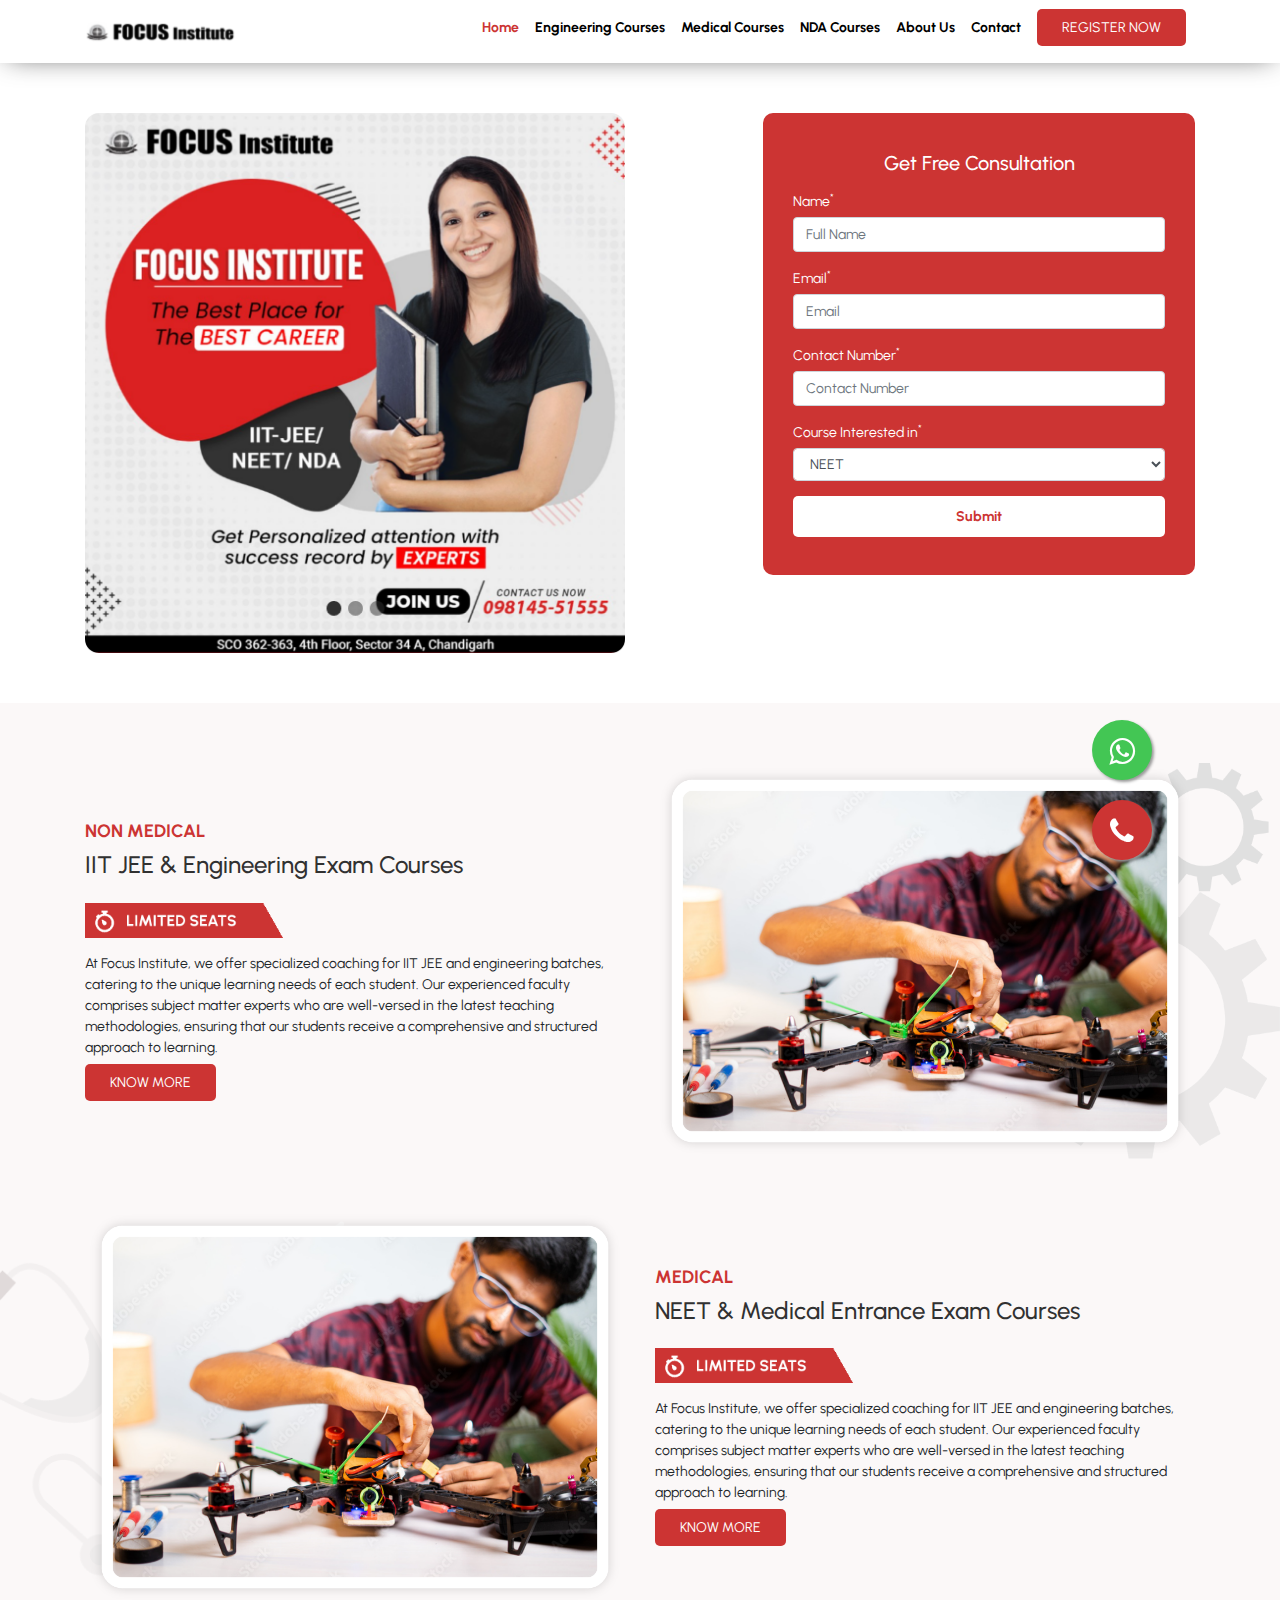
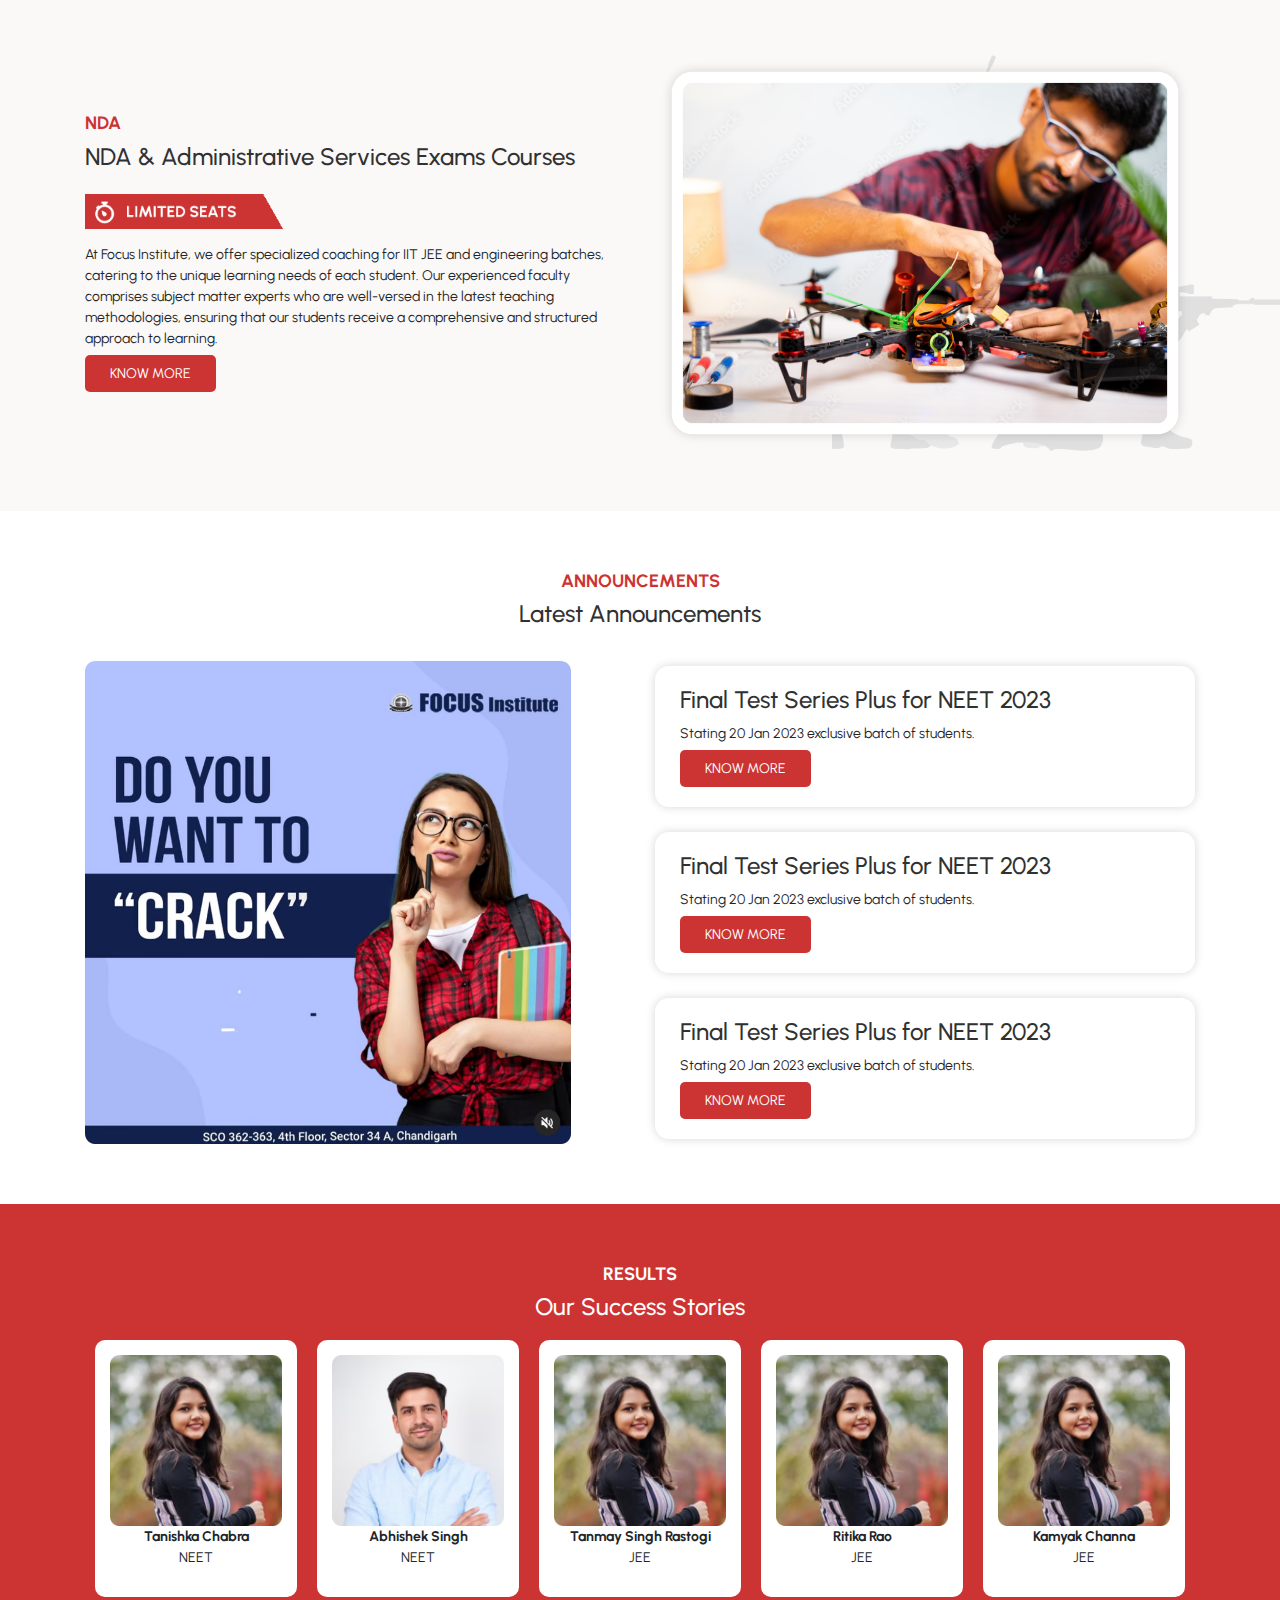
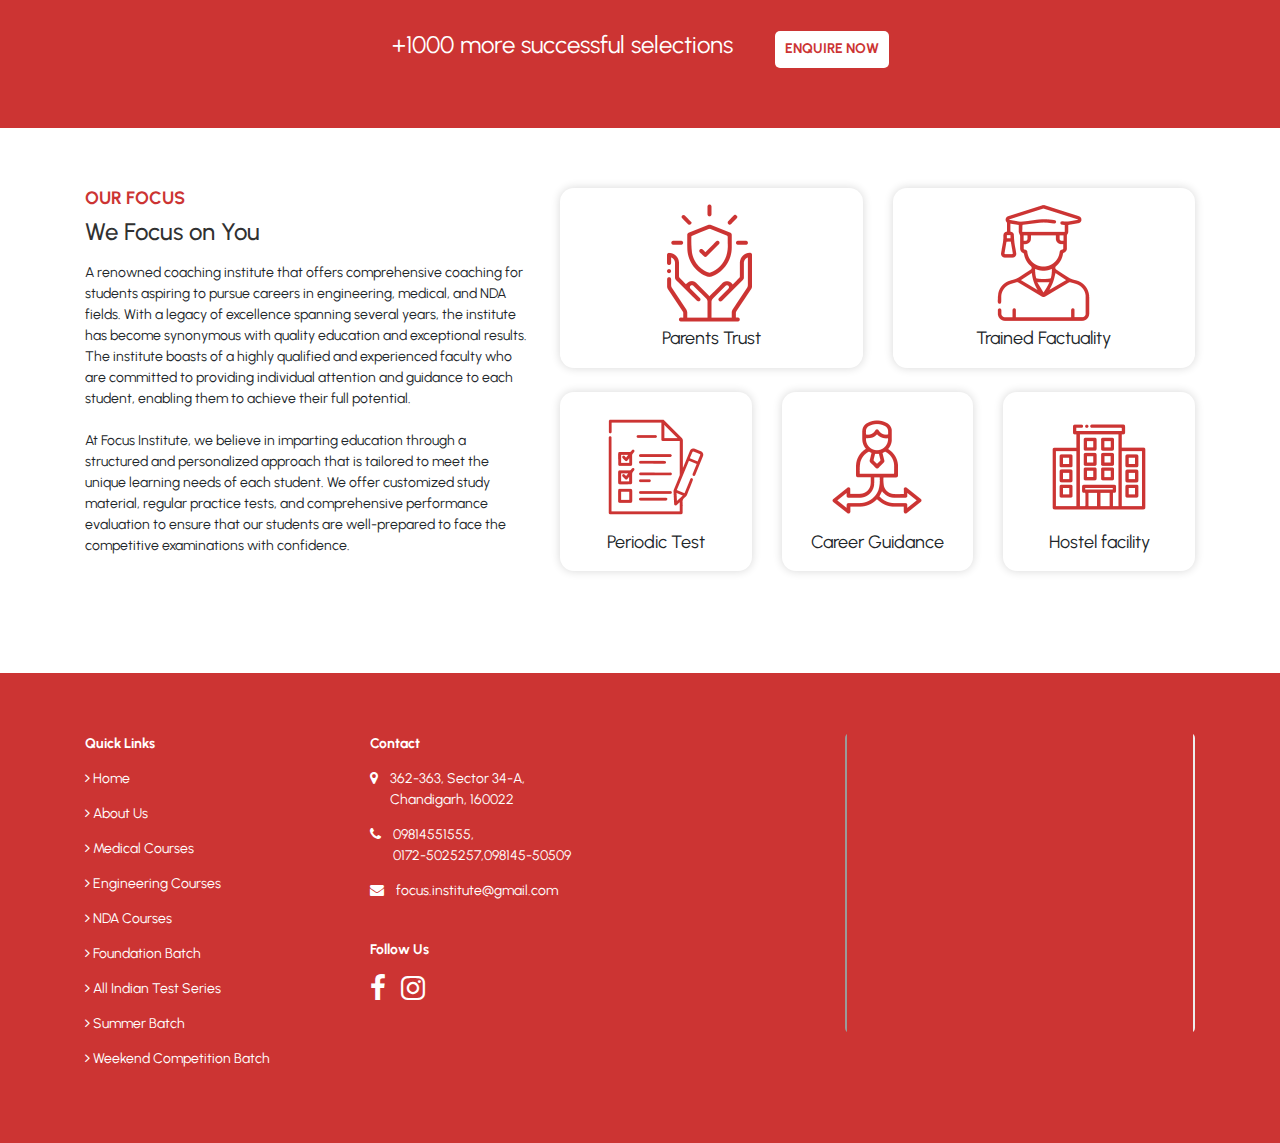
<file: index.html>
<!DOCTYPE html>
<html lang="en">
  <head>
    <meta charset="utf-8" />
    <meta name="viewport" content="width=device-width, initial-scale=1" />

    <meta property="og:url" content="#" />
    <meta
      property="og:description"
      content="Custom HR Management Solution with SkyTech, a cloud-based HR management solution with recruitment management, performance management, and employee engagement for new-age companies"
    />
    <meta property="og:image" content="#" />
    <meta property="og:image:secure_url" content="#" />
    <meta property="og:image:type" content="image/png" />
    <meta property="og:image:width" content="1200" />
    <meta property="og:image:height" content="600" />
    <meta
      name="description"
      content="Custom HR Management Solution with SkyTech, a cloud-based HR management solution with recruitment management, performance management, and employee engagement for new-age companies."
    />
    <link
      rel="icon"
      href="assets/img/favicon.png"
      type="image/png"
      sizes="16x16"
    />
    <title>Focus Institute</title>

    <link
      rel="stylesheet"
      href="https://cdn.jsdelivr.net/npm/bootstrap@4.6.1/dist/css/bootstrap.min.css"
    />
    <script src="https://ajax.googleapis.com/ajax/libs/jquery/3.6.0/jquery.min.js"></script>
    <script src="https://cdn.jsdelivr.net/npm/bootstrap@4.6.1/dist/js/bootstrap.bundle.min.js"></script>

    <link
      rel="stylesheet"
      href="https://cdnjs.cloudflare.com/ajax/libs/font-awesome/4.7.0/css/font-awesome.min.css"
    />
    <link rel="preconnect" href="https://fonts.googleapis.com" />
    <link rel="preconnect" href="https://fonts.gstatic.com" crossorigin />
    <link
      href="https://fonts.googleapis.com/css2?family=Urbanist:ital,wght@0,100..900;1,100..900&display=swap"
      rel="stylesheet"
    />

    <link
      rel="stylesheet"
      href="https://cdnjs.cloudflare.com/ajax/libs/OwlCarousel2/2.3.4/assets/owl.carousel.min.css"
    />
    <link
      rel="stylesheet"
      href="https://cdnjs.cloudflare.com/ajax/libs/OwlCarousel2/2.3.4/assets/owl.theme.default.min.css"
    />
    <link rel="stylesheet" href="assets/css/style.css" />
  </head>

  <body>
    <div>
      <header>
        <nav class="navbar navbar-expand-lg navbar-light container">
          <a class="navbar-brand" href="index.html">
            <img src="assets/img/logo.png" class="nav-logo" alt="" />
          </a>
          <button
            class="navbar-toggler"
            type="button"
            data-toggle="collapse"
            data-target="#navbarSupportedContent"
            aria-controls="navbarSupportedContent"
            aria-expanded="false"
            aria-label="Toggle navigation"
          >
            <span class="navbar-toggler-icon"></span>
          </button>

          <div class="collapse navbar-collapse" id="navbarSupportedContent">
            <ul class="navbar-nav ml-auto">
              <li class="nav-item active">
                <a class="nav-link" href="#"
                  >Home <span class="sr-only">(current)</span></a
                >
              </li>
              <li class="nav-item">
                <a class="nav-link" href="engineeringCourses.html"
                  >Engineering Courses</a
                >
              </li>
              <li class="nav-item">
                <a class="nav-link" href="MedicalCourser.html">Medical Courses</a>
              </li>
              <li class="nav-item">
                <a class="nav-link" href="NDACourses.html">NDA Courses</a>
              </li>
              <li class="nav-item">
                <a class="nav-link" href="about.html">About Us</a>
              </li>
              <li class="nav-item">
                <a class="nav-link" href="contact.html">Contact</a>
              </li>
              <li class="nav-item">
                <a class="nav-link" href="registration.html">
                  <button class="menuButton">REGISTER NOW</button>
                </a>
              </li>
            </ul>
          </div>
        </nav>
      </header>
    </div>

    <section class="bannerHome">
      <div class="container">
        <div class="row">
          <div class="col-md-6">
            <div class="owl-carousel owl-theme">
              <div class="item">
                <img src="assets/img/banner-1.png" alt="" />
              </div>
              <div class="item">
                <img src="assets/img/banner-2.png" alt="" />
              </div>
              <div class="item">
                <img src="assets/img/banner-1.png" alt="" />
              </div>
            </div>
          </div>
          <div class="col-md-6">
            <div class="bannerForm">
              <h5 class="text-white text-center">Get Free Consultation</h5>

              <form action="">
                <div class="mt-3">
                  <label for="" class="text-white mb5">Name<sup>*</sup></label>
                  <input
                    type="text"
                    class="form-control themeFeild"
                    name="name"
                    placeholder="Full Name"
                    required
                  />
                </div>
                <div class="mt-3">
                  <label for="" class="text-white mb5">Email<sup>*</sup></label>
                  <input
                    type="email"
                    class="form-control themeFeild"
                    name="email"
                    placeholder="Email"
                    required
                  />
                </div>
                <div class="mt-3">
                  <label for="" class="text-white mb5"
                    >Contact Number<sup>*</sup></label
                  >
                  <input
                    type="tel"
                    class="form-control themeFeild"
                    name="contact"
                    placeholder="Contact Number"
                    required
                  />
                </div>
                <div class="mt-3">
                  <label for="" class="text-white mb5"
                    >Course Interested in<sup>*</sup></label
                  >
                  <select name="interest" id="" class="form-control" required>
                    <option value="NEET">NEET</option>
                    <option value="JEE">JEE</option>
                    <option value="NDA">NDA</option>
                  </select>
                </div>
                <div class="mt-4">
                  <button class="themeWhiteButton w-100">Submit</button>
                </div>
              </form>
            </div>
          </div>
        </div>
      </div>
    </section>
    <section class="homeCourses ptb60">
      <div class="backgroundEngineering">
        <div class="container">
          <div class="row align-items-center">
            <div class="col-md-6">
              <h4 class="subText">NON MEDICAL</h4>
              <h3 class="heading">IIT JEE & Engineering Exam Courses</h3>
              <img
                src="assets/img/Limited-Seats.gif"
                style="max-height: 35px; margin-top: 15px; margin-bottom: 15px"
                alt=""
              />
              <p>
                At Focus Institute, we offer specialized coaching for IIT JEE
                and engineering batches, catering to the unique learning needs
                of each student. Our experienced faculty comprises subject
                matter experts who are well-versed in the latest teaching
                methodologies, ensuring that our students receive a
                comprehensive and structured approach to learning.
              </p>
              <button class="themeButton">KNOW MORE</button>
            </div>
            <div class="col-md-6">
              <img src="assets/img/iit_jee.png" class="w-100" alt="" />
            </div>
          </div>
        </div>
      </div>
      <div class="backgroundNEET">
        <div class="container" style="overflow: visible">
          <div class="row align-items-center">
            <div class="col-md-6">
              <img src="assets/img/iit_jee.png" class="w-100" alt="" />
            </div>
            <div class="col-md-6">
              <h4 class="subText">MEDICAL</h4>
              <h3 class="heading">NEET & Medical Entrance Exam Courses</h3>
              <img
                src="assets/img/Limited-Seats.gif"
                style="max-height: 35px; margin-top: 15px; margin-bottom: 15px"
                alt=""
              />
              <p>
                At Focus Institute, we offer specialized coaching for IIT JEE
                and engineering batches, catering to the unique learning needs
                of each student. Our experienced faculty comprises subject
                matter experts who are well-versed in the latest teaching
                methodologies, ensuring that our students receive a
                comprehensive and structured approach to learning.
              </p>
              <button class="themeButton">KNOW MORE</button>
            </div>
          </div>
        </div>
      </div>
      <div class="backgroundNDA">
        <div class="container">
          <div class="row align-items-center">
            <div class="col-md-6">
              <h4 class="subText">NDA</h4>
              <h3 class="heading">
                NDA & Administrative Services Exams Courses
              </h3>
              <img
                src="assets/img/Limited-Seats.gif"
                style="max-height: 35px; margin-top: 15px; margin-bottom: 15px"
                alt=""
              />
              <p>
                At Focus Institute, we offer specialized coaching for IIT JEE
                and engineering batches, catering to the unique learning needs
                of each student. Our experienced faculty comprises subject
                matter experts who are well-versed in the latest teaching
                methodologies, ensuring that our students receive a
                comprehensive and structured approach to learning.
              </p>
              <button class="themeButton">KNOW MORE</button>
            </div>
            <div class="col-md-6">
              <img src="assets/img/iit_jee.png" class="w-100" alt="" />
            </div>
          </div>
        </div>
      </div>
    </section>

    <section class="homeAnnouncements ptb60">
      <div class="container">
        <div class="row align-items-center">
          <div class="col-md-12">
            <h4 class="subText text-center">ANNOUNCEMENTS</h4>
            <h3 class="heading text-center">Latest Announcements</h3>
          </div>
        </div>
        <div class="row align-items-center mt-4">
          <div class="col-md-6">
            <img
              src="assets/img/announcement_thumbnail.png"
              style="width: 90%"
              alt=""
            />
          </div>
          <div class="col-md-6">
            <div class="announcementTile">
              <h3 class="heading">Final Test Series Plus for NEET 2023</h3>
              <p>Stating 20 Jan 2023 exclusive batch of students.</p>

              <button class="themeButton">KNOW MORE</button>
            </div>
            <div class="announcementTile mtb25">
              <h3 class="heading">Final Test Series Plus for NEET 2023</h3>
              <p>Stating 20 Jan 2023 exclusive batch of students.</p>

              <button class="themeButton">KNOW MORE</button>
            </div>
            <div class="announcementTile">
              <h3 class="heading">Final Test Series Plus for NEET 2023</h3>
              <p>Stating 20 Jan 2023 exclusive batch of students.</p>

              <button class="themeButton">KNOW MORE</button>
            </div>
          </div>
        </div>
      </div>
    </section>

    <section class="homeSuccess ptb60">
      <div class="container">
        <div class="row">
          <div class="col-md-12">
            <h4 class="subText text-white text-center">RESULTS</h4>
            <h3 class="heading text-white text-center">Our Success Stories</h3>

            <div class="row">
              <div class="col-md-12">
                <div style="display: flex; align-items: center">
                  <div class="item">
                    <div class="testimonialCard">
                      <img src="assets/img/dummy_1.png" class="w-100" alt="" />
                      <p class="testimonialName text-center">
                        <b>Tanishka Chabra</b>
                        <br />
                        NEET
                      </p>
                    </div>
                  </div>
                  <div class="item">
                    <div class="testimonialCard">
                      <img src="assets/img/dummy_2.png" class="w-100" alt="" />
                      <p class="testimonialName text-center">
                        <b>Abhishek Singh</b>
                        <br />
                        NEET
                      </p>
                    </div>
                  </div>
                  <div class="item">
                    <div class="testimonialCard">
                      <img src="assets/img/dummy_1.png" class="w-100" alt="" />
                      <p class="testimonialName text-center">
                        <b>Tanmay Singh Rastogi</b>
                        <br />
                        JEE
                      </p>
                    </div>
                  </div>
                  <div class="item">
                    <div class="testimonialCard">
                      <img src="assets/img/dummy_1.png" class="w-100" alt="" />
                      <p class="testimonialName text-center">
                        <b>Ritika Rao</b>
                        <br />
                        JEE
                      </p>
                    </div>
                  </div>
                  <div class="item">
                    <div class="testimonialCard">
                      <img src="assets/img/dummy_1.png" class="w-100" alt="" />
                      <p class="testimonialName text-center">
                        <b>Kamyak Channa</b>
                        <br />
                        JEE
                      </p>
                    </div>
                  </div>
                </div>
              </div>
            </div>

            <h3
              class="heading text-white text-center mt-4 mb-0"
              style="font-weight: 400"
            >
              +1000 more successful selections &nbsp; &nbsp; &nbsp;
              <button class="themeWhiteButton">ENQUIRE NOW</button>
            </h3>
          </div>
        </div>
      </div>
    </section>
    <section class="homeFocus">
      <div class="container">
        <div class="row">
          <div class="col-md-5">
            <h4 class="subText">OUR FOCUS</h4>
            <h3 class="heading">We Focus on You</h3>
            <p class="mt-3">
              A renowned coaching institute that offers comprehensive coaching
              for students aspiring to pursue careers in engineering, medical,
              and NDA fields. With a legacy of excellence spanning several
              years, the institute has become synonymous with quality education
              and exceptional results. The institute boasts of a highly
              qualified and experienced faculty who are committed to providing
              individual attention and guidance to each student, enabling them
              to achieve their full potential.
              <br /><br />
              At Focus Institute, we believe in imparting education through a
              structured and personalized approach that is tailored to meet the
              unique learning needs of each student. We offer customized study
              material, regular practice tests, and comprehensive performance
              evaluation to ensure that our students are well-prepared to face
              the competitive examinations with confidence.
            </p>
          </div>
          <div class="col-md-7">
            <div class="row">
              <div class="col-md-6">
                <div class="tagIcon">
                  <img
                    src="assets/img/ic_trust.png"
                    style="max-width: 150px"
                    alt=""
                  />
                  <h4
                    style="
                      font-weight: 400;
                      font-size: 18px;
                      text-align: center;
                    "
                  >
                    Parents Trust
                  </h4>
                </div>
              </div>
              <div class="col-md-6">
                <div class="tagIcon">
                  <img
                    src="assets/img/ic_faculty.png"
                    style="max-width: 150px"
                    alt=""
                  />
                  <h4
                    style="
                      font-weight: 400;
                      font-size: 18px;
                      text-align: center;
                    "
                  >
                    Trained Factuality
                  </h4>
                </div>
              </div>
            </div>
            <div class="row mt-4">
              <div class="col-md-4">
                <div class="tagIcon">
                  <img
                    src="assets/img/ic_periodic.png"
                    style="max-width: 150px"
                    alt=""
                  />
                  <h4
                    style="
                      font-weight: 400;
                      font-size: 18px;
                      text-align: center;
                    "
                  >
                    Periodic Test
                  </h4>
                </div>
              </div>
              <div class="col-md-4">
                <div class="tagIcon">
                  <img
                    src="assets/img/ic_career.png"
                    style="max-width: 150px"
                    alt=""
                  />
                  <h4
                    style="
                      font-weight: 400;
                      font-size: 18px;
                      text-align: center;
                    "
                  >
                    Career Guidance
                  </h4>
                </div>
              </div>
              <div class="col-md-4">
                <div class="tagIcon">
                  <img
                    src="assets/img/ic_hostel.png"
                    style="max-width: 150px"
                    alt=""
                  />
                  <h4
                    style="
                      font-weight: 400;
                      font-size: 18px;
                      text-align: center;
                    "
                  >
                    Hostel facility
                  </h4>
                </div>
              </div>
            </div>
          </div>
        </div>
      </div>
    </section>

    <section>
      <div class="container">
        <div class="">
          <a class="whats-app" href="#" target="_blank">
            <i class="fa fa-whatsapp my-float"></i>
          </a>
         
            <a class="phone-call" href="#" target="_blank">
              <i class="fa fa-phone my-float"></i>
             
            </a>
          
        </div>
      </div>
    </section>

    <br /><br />
    <footer class="themeFooter">
      <div class="container">
        <div class="row">
          <div class="col-md-3">
            <p class="text-white">
              <b>Quick Links</b>
            </p>
            <p class="text-white mt-2">
              <i class="fa fa-angle-right"></i> Home
            </p>
            <p class="text-white"><i class="fa fa-angle-right"></i> About Us</p>
            <p class="text-white">
              <i class="fa fa-angle-right"></i> Medical Courses
            </p>
            <p class="text-white">
              <i class="fa fa-angle-right"></i> Engineering Courses
            </p>
            <p class="text-white">
              <i class="fa fa-angle-right"></i> NDA Courses
            </p>
            <p class="text-white">
              <i class="fa fa-angle-right"></i> Foundation Batch
            </p>
            <p class="text-white">
              <i class="fa fa-angle-right"></i> All Indian Test Series
            </p>
            <p class="text-white">
              <i class="fa fa-angle-right"></i> Summer Batch
            </p>
            <p class="text-white">
              <i class="fa fa-angle-right"></i> Weekend Competition Batch
            </p>
          </div>
          <div class="col-md-4">
            <p class="text-white">
              <b>Contact</b>
            </p>
            <div class="mt-2">
              <div style="display: flex">
                <div>
                  <i class="fa fa-map-marker text-white"></i> &nbsp; &nbsp;
                </div>
                <div>
                  <p class="text-white">
                    362-363, Sector 34-A,<br />
                    Chandigarh, 160022
                  </p>
                </div>
              </div>
              <div style="display: flex">
                <div><i class="fa fa-phone text-white"></i> &nbsp; &nbsp;</div>
                <div>
                  <p class="text-white">
                    09814551555,<br />
                    0172-5025257,098145-50509
                  </p>
                </div>
              </div>
              <div style="display: flex">
                <div>
                  <i class="fa fa-envelope text-white"></i> &nbsp; &nbsp;
                </div>
                <div>
                  <p class="text-white">focus.institute@gmail.com</p>
                </div>
              </div>
            </div>
            <p class="text-white mt-4">
              <b>Follow Us</b>
            </p>
            <p class="text-white">
              <i class="fa fa-facebook fa-2x"></i>
              &nbsp; &nbsp;
              <i class="fa fa-instagram fa-2x"></i>
            </p>
          </div>
          <div class="col-md-1"></div>
          <div class="col-md-4">
            <div
              style="
                position: relative;
                min-height: 300px;
                overflow: hidden;
                border-radius: 5px;
              "
            >
              <iframe
                src="https://www.google.com/maps/d/embed?mid=1akfx6ELd3Q_v4I3lgXJmymv4RK5xqsZ-"
                style="
                  width: 100%;
                  min-height: 600px;
                  position: absolute;
                  top: -100px;
                "
              ></iframe>
            </div>
          </div>
        </div>
      </div>
    </footer>

    <script src="https://cdnjs.cloudflare.com/ajax/libs/jquery/3.3.1/jquery.min.js"></script>
    <script src="https://cdnjs.cloudflare.com/ajax/libs/OwlCarousel2/2.3.4/owl.carousel.min.js"></script>
    <script>
      $(".owl-carousel").owlCarousel({
        items: 1,
        margin: 10,
        loop: true,
        nav: false,
        dots: false,
      });

      $(".owl-carousel1").owlCarousel({
        items: 5,
        margin: 20,
        loop: false,
        nav: false,
        dots: false,
        autoplay: false,
      });
    </script>
  </body>
</html>
</file>
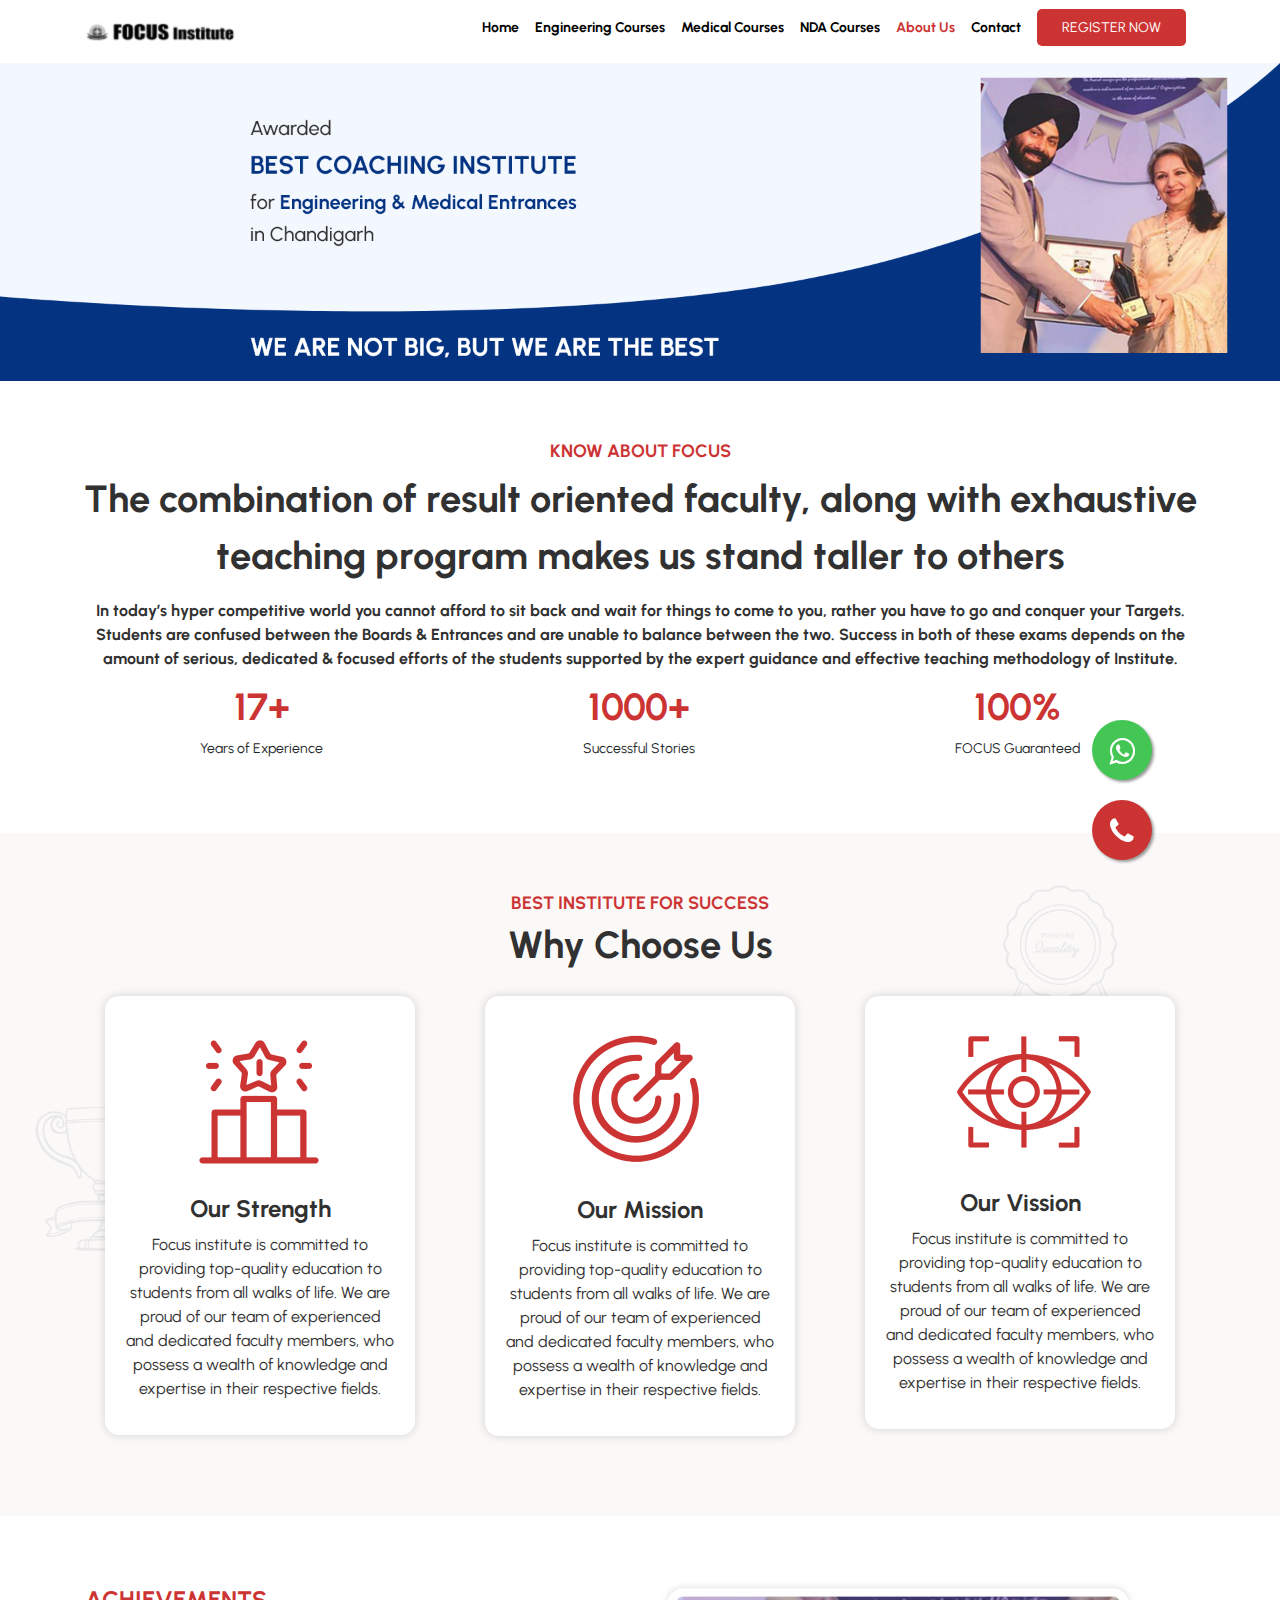
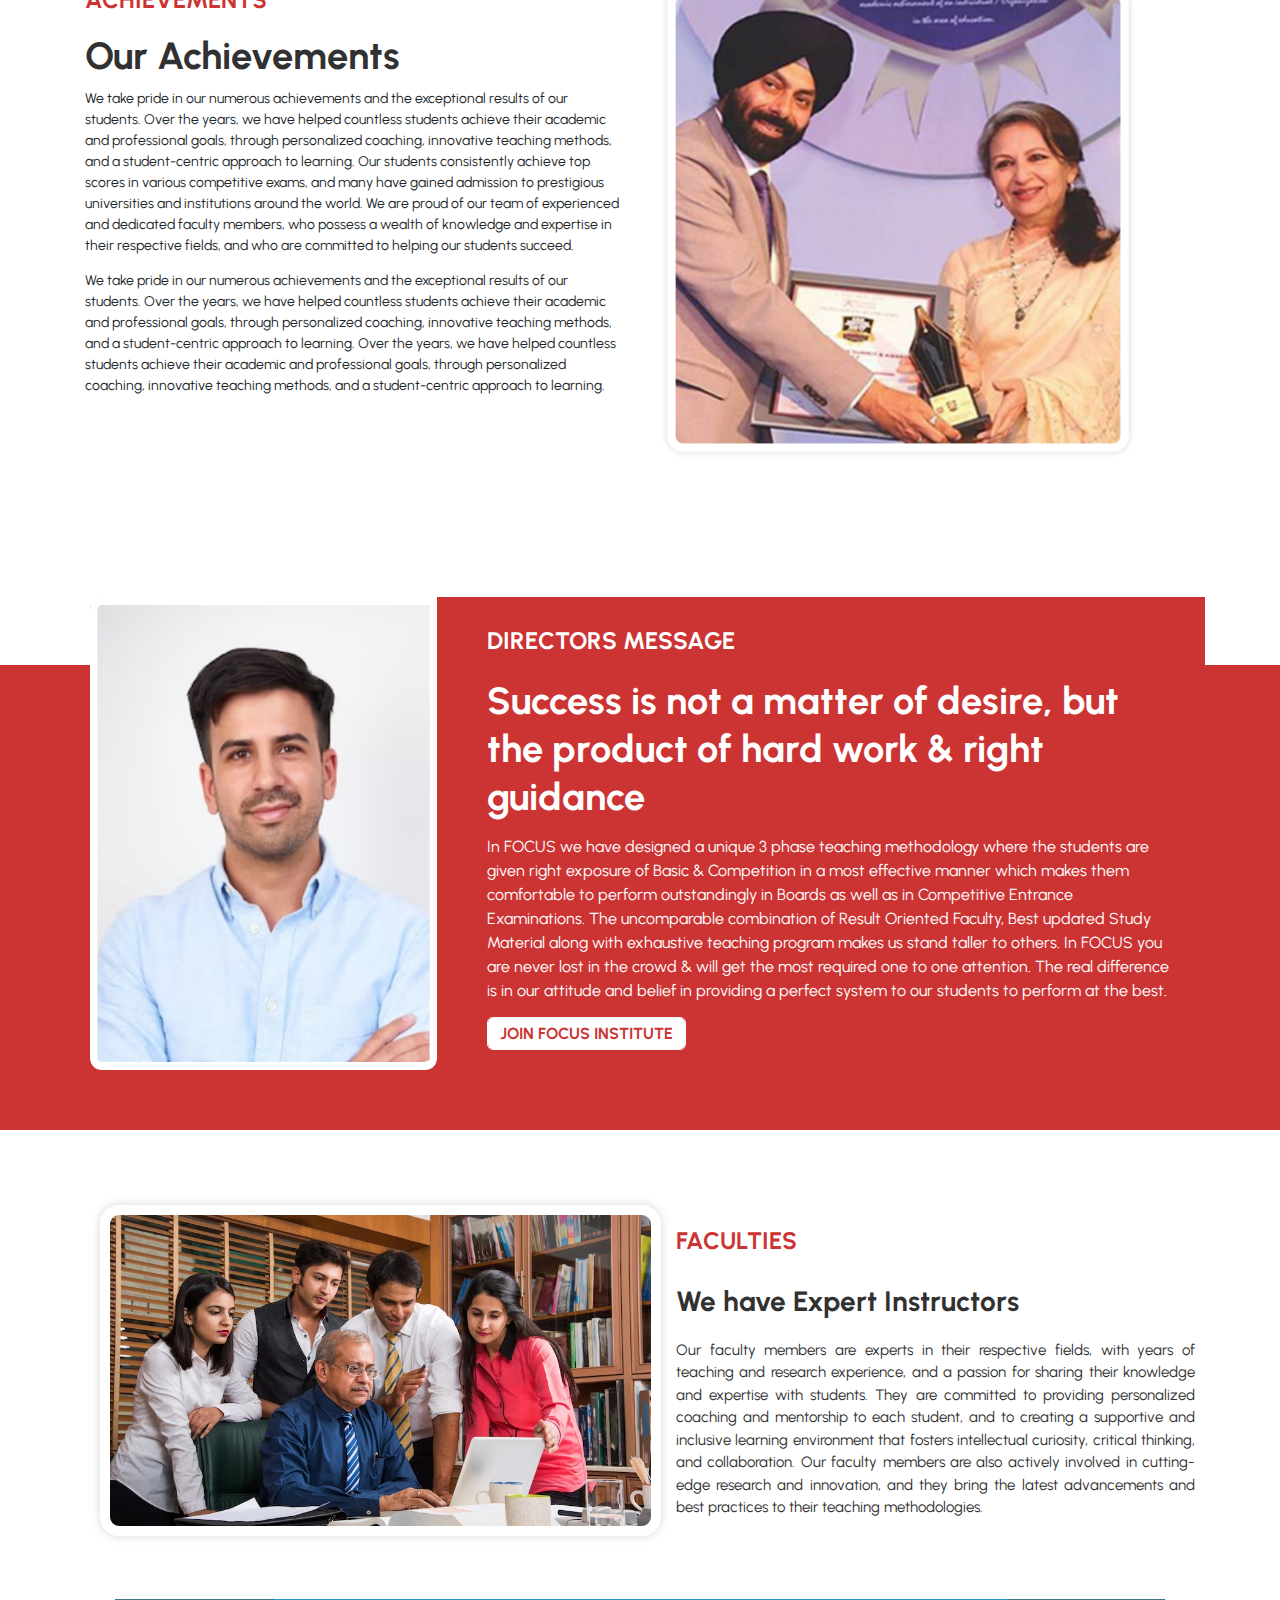
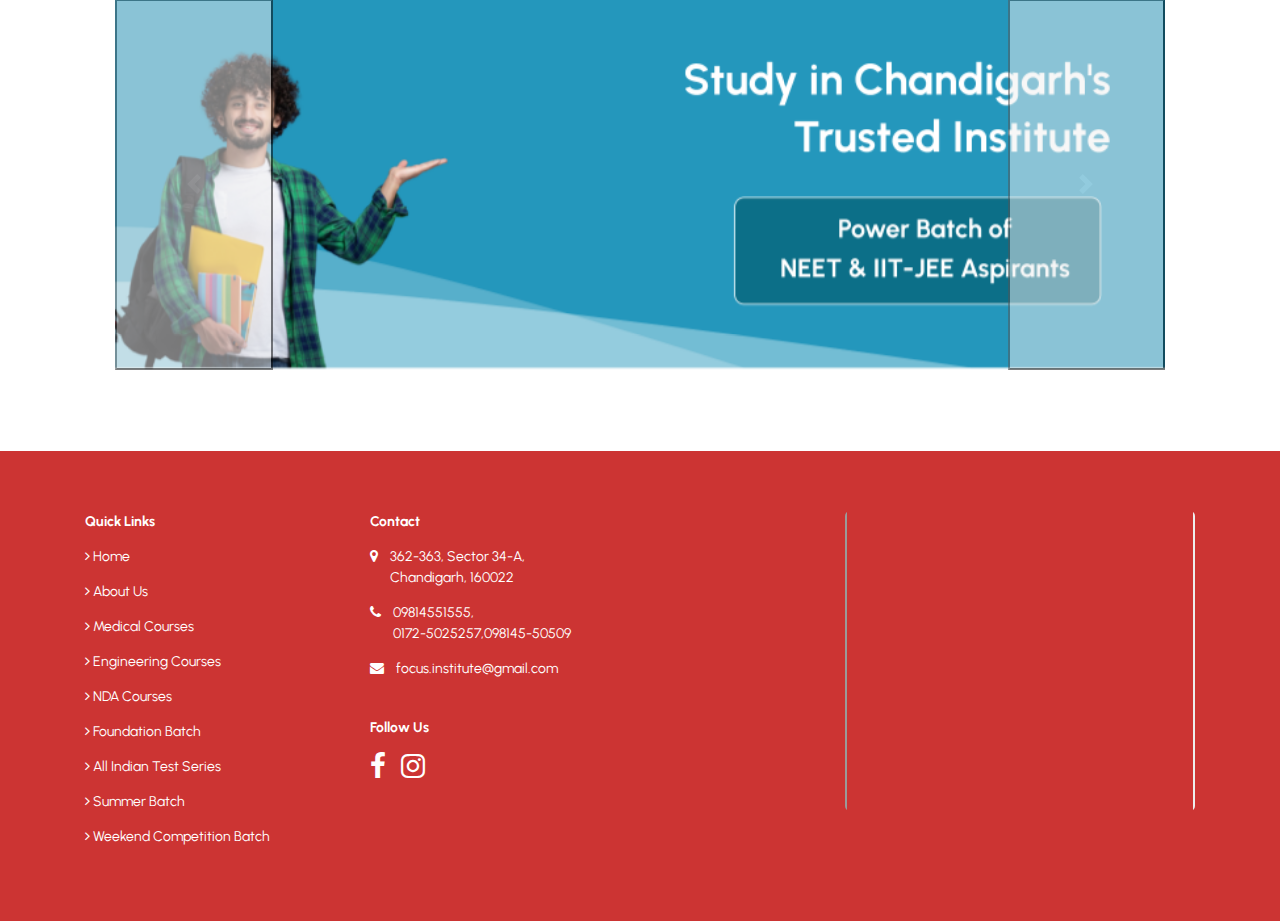
<file: about.html>
<!DOCTYPE html>
<html lang="en">
  <head>
    <meta charset="utf-8" />
    <meta name="viewport" content="width=device-width, initial-scale=1" />

    <meta property="og:url" content="#" />
    <meta
      property="og:description"
      content="Custom HR Management Solution with SkyTech, a cloud-based HR management solution with recruitment management, performance management, and employee engagement for new-age companies"
    />
    <meta property="og:image" content="#" />
    <meta property="og:image:secure_url" content="#" />
    <meta property="og:image:type" content="image/png" />
    <meta property="og:image:width" content="1200" />
    <meta property="og:image:height" content="600" />
    <meta
      name="description"
      content="Custom HR Management Solution with SkyTech, a cloud-based HR management solution with recruitment management, performance management, and employee engagement for new-age companies."
    />
    <link
      rel="icon"
      href="assets/img/favicon.png"
      type="image/png"
      sizes="16x16"
    />
    <title>Focus Institute</title>

    <link
      rel="stylesheet"
      href="https://cdn.jsdelivr.net/npm/bootstrap@4.6.1/dist/css/bootstrap.min.css"
    />
    <script src="https://ajax.googleapis.com/ajax/libs/jquery/3.6.0/jquery.min.js"></script>
    <script src="https://cdn.jsdelivr.net/npm/bootstrap@4.6.1/dist/js/bootstrap.bundle.min.js"></script>

    <link
      rel="stylesheet"
      href="https://cdnjs.cloudflare.com/ajax/libs/font-awesome/4.7.0/css/font-awesome.min.css"
    />
    <link rel="preconnect" href="https://fonts.googleapis.com" />
    <link rel="preconnect" href="https://fonts.gstatic.com" crossorigin />
    <link
      href="https://fonts.googleapis.com/css2?family=Urbanist:ital,wght@0,100..900;1,100..900&display=swap"
      rel="stylesheet"
    />

    <link
      rel="stylesheet"
      href="https://cdnjs.cloudflare.com/ajax/libs/OwlCarousel2/2.3.4/assets/owl.carousel.min.css"
    />
    <link
      rel="stylesheet"
      href="https://cdnjs.cloudflare.com/ajax/libs/OwlCarousel2/2.3.4/assets/owl.theme.default.min.css"
    />
    <link rel="stylesheet" href="assets/css/style.css" />
    <link rel="stylesheet" href="assets/css/about.css" />
  </head>

  <body>
    <div>
      <header>
        <nav class="navbar navbar-expand-lg navbar-light container">
          <a class="navbar-brand" href="#">
            <img src="assets/img/logo.png" class="nav-logo" alt="" />
          </a>
          <button
            class="navbar-toggler"
            type="button"
            data-toggle="collapse"
            data-target="#navbarSupportedContent"
            aria-controls="navbarSupportedContent"
            aria-expanded="false"
            aria-label="Toggle navigation"
          >
            <span class="navbar-toggler-icon"></span>
          </button>

          <div class="collapse navbar-collapse" id="navbarSupportedContent">
            <ul class="navbar-nav ml-auto">
              <li class="nav-item">
                <a class="nav-link" href="index.html"
                  >Home <span class="sr-only">(current)</span></a
                >
              </li>
              <li class="nav-item">
                <a class="nav-link" href="engineeringCourses.html"
                  >Engineering Courses</a
                >
              </li>
              <li class="nav-item">
                <a class="nav-link" href="MedicalCourser.html">Medical Courses</a>
              </li>
              <li class="nav-item">
                <a class="nav-link" href="NDACourses.html">NDA Courses</a>
              </li>
              <li class="nav-item active">
                <a class="nav-link" href="#">About Us</a>
              </li>
              <li class="nav-item">
                <a class="nav-link" href="contact.html">Contact</a>
              </li>
              <li class="nav-item">
                <a class="nav-link" href="registration.html">
                  <button class="menuButton">REGISTER NOW</button>
                </a>
              </li>
            </ul>
          </div>
        </nav>
      </header>
    </div>

    <section class="banner-about">
      <img src="assets/img/about_banner.png" class="w-100" alt="" />
    </section>

    <section class="ptb60">
      <div class="container">
        <div class="row text-center">
          <div class="">
            <h4 class="focusTitle">Know About Focus</h4>
            <p class="focusParagraph">
              The combination of result oriented faculty, along with exhaustive
              teaching program makes us stand taller to others
            </p>
            <p class="focusParagraph1">
              In today’s hyper competitive world you cannot afford to sit back
              and wait for things to come to you, rather you have to go and
              conquer your Targets. Students are confused between the Boards &
              Entrances and are unable to balance between the two. Success in
              both of these exams depends on the amount of serious, dedicated &
              focused efforts of the students supported by the expert guidance
              and effective teaching methodology of Institute.
            </p>
            <div class="d-flex justify-content-around align-content-center">
              <div>
                <h4 class="focusTitle1">17+</h4>
                <p>Years of Experience</p>
              </div>
              <div>
                <h4 class="focusTitle1">1000+</h4>
                <p>Successful Stories</p>
              </div>
              <div>
                <h4 class="focusTitle1">100%</h4>
                <p>FOCUS Guaranteed</p>
              </div>
            </div>
          </div>
        </div>
      </div>
    </section>

    <section class="ptb60 success_banner">
      <div class="container">
        <div class="row align-items-center">
          <div class="col-md-12">
            <h4 class="focusTitle">BEST INSTITUTE FOR SUCCESS</h4>
            <h4 class="aboutChoose">Why Choose Us</h4>
          </div>
        </div>
      </div>
      <div class="container container-width">
        <div class="row ">
          <div class="col col-md-4 ">
            <div class="card card-shadow ">
              <img
                src="assets/img/strenght.png"
                alt="strength"
                class="mx-auto imageView"
              />
              <div class="card-body">
                <h3 class="aboutHeading">Our Strength</h3>
                <p class="about-paragraph">
                  Focus institute is committed to providing top-quality
                  education to students from all walks of life. We are proud of
                  our team of experienced and dedicated faculty members, who
                  possess a wealth of knowledge and expertise in their
                  respective fields.
                </p>
              </div>
            </div>
          </div>
          <div class="col col-md-4">
            <div class="card card-shadow">
              <img
                src="assets/img/Mission.png"
                alt="strength"
                class="mx-auto"
              />
              <div class="card-body">
                <h3 class="aboutHeading">Our Mission</h3>
                <p class="about-paragraph">
                  Focus institute is committed to providing top-quality
                  education to students from all walks of life. We are proud of
                  our team of experienced and dedicated faculty members, who
                  possess a wealth of knowledge and expertise in their
                  respective fields.
                </p>
              </div>
            </div>
          </div>
          <div class="col col-md-4">
            <div class="card card-shadow">
              <img
                src="assets/img/Vission.png"
                alt="strength"
                class="mx-auto"
              />
              <div class="card-body">
                <h3 class="aboutHeading">Our Vission</h3>
                <p class="about-paragraph">
                  Focus institute is committed to providing top-quality
                  education to students from all walks of life. We are proud of
                  our team of experienced and dedicated faculty members, who
                  possess a wealth of knowledge and expertise in their
                  respective fields.
                </p>
              </div>
            </div>
          </div>
        </div>
      </div>
    </section>

    <section class="ptb60"  class="container-width">
      <div class="container">
        <div class="row">
          <div class="col-md-6 col-sm-12">
            <div class="">
              <h3 class="achivementHeading">ACHIEVEMENTS</h3>
              <h3 class="achivementSubHeding">Our Achievements</h3>
              <p>
                We take pride in our numerous achievements and the exceptional
                results of our students. Over the years, we have helped
                countless students achieve their academic and professional
                goals, through personalized coaching, innovative teaching
                methods, and a student-centric approach to learning. Our
                students consistently achieve top scores in various competitive
                exams, and many have gained admission to prestigious
                universities and institutions around the world. We are proud of
                our team of experienced and dedicated faculty members, who
                possess a wealth of knowledge and expertise in their respective
                fields, and who are committed to helping our students succeed.
              </p>
              <p>
                We take pride in our numerous achievements and the exceptional
                results of our students. Over the years, we have helped
                countless students achieve their academic and professional
                goals, through personalized coaching, innovative teaching
                methods, and a student-centric approach to learning. Over the
                years, we have helped countless students achieve their academic
                and professional goals, through personalized coaching,
                innovative teaching methods, and a student-centric approach to
                learning.
              </p>
            </div>
          </div>
          <div class="col-md-6">
            <img src="assets/img/achivements.png" style="width: 90%" alt="" />
          </div>
        </div>
      </div>
    </section>
   
    <section class=" ptb60 ">

    </section>
    <br/>
    <section class="d-flex justify-content-center bg-red ptb60    direct-message">
      <div
        class=" card1  card-size "
      >
        <div class="row g-0">
          <div class="col-md-4 text-center ">
            <img
              src="assets/img/dummy_director.png"
              class="img-fluid  "
              style="border: 10px solid var(--unnamed-color-ffffff); border-radius: 10px 0px 0px 0px; "
              width="459"
              height="574"
              alt="..."
            />
          </div>
          <div class="col-md-8 bg-red ">
            <div class="card-body card-body1">
              <h5 class="card-title card_title">DIRECTORS MESSAGE</h5>
              <p class="card-text card_text">
                Success is not a matter of desire, but the product of hard work
                & right guidance
              </p>
              <p class="card_p">
                In FOCUS we have designed a unique 3 phase teaching methodology
                where the students are given right exposure of Basic &
                Competition in a most effective manner which makes them
                comfortable to perform outstandingly in Boards as well as in
                Competitive Entrance Examinations. The uncomparable combination
                of Result Oriented Faculty, Best updated Study Material along
                with exhaustive teaching program makes us stand taller to
                others. In FOCUS you are never lost in the crowd & will get the
                most required one to one attention. The real difference is in
                our attitude and belief in providing a perfect system to our
                students to perform at the best.
              </p>
              <button type="button" class="btn btn-light join-text">
                JOIN FOCUS INSTITUTE
              </button>
            </div>
          </div>
        </div>
      </div>
    </section>

    <section class="container ptb60  " >
      <div class="d-flex justify-content-center  ">
        <div class=" ">
          <div class=" faculties">
            <div class=" ">
              <img
                src="assets/img/faculties.png"
                class=" custom-image-width"
                alt="..."
             
              />
            </div>
            <div class=" mt-2" >
              <div class="">
                <h5 class="card-title achivementHeading">FACULTIES</h5>
                <p class="card-text achivementSubHeding">
                  We have Expert Instructors
                </p>
                <p class="fac_para">
                  Our faculty members are experts in their respective fields,
                  with years of teaching and research experience, and a passion
                  for sharing their knowledge and expertise with students. They
                  are committed to providing personalized coaching and
                  mentorship to each student, and to creating a supportive and
                  inclusive learning environment that fosters intellectual
                  curiosity, critical thinking, and collaboration. Our faculty
                  members are also actively involved in cutting-edge research
                  and innovation, and they bring the latest advancements and
                  best practices to their teaching methodologies.
                </p>
              </div>
            </div>
          </div>
        </div>
      </div>

      <div class="mt-5">
        <div id="carouselExampleFade" class="carousel slide carousel-fade">
          <div class="carousel-inner">
            <div class="carousel-item active">
              <img src="assets/img/Corsol.png" class="w-100" />
            </div>
          </div>
         <button
            class="carousel-control-prev"
            type="button"
            data-bs-target="#carouselExampleDark"
            data-bs-slide="prev"
            style="color: black"
          >
            <span class="carousel-control-prev-icon"  style="color: black"  aria-hidden="true"></span>
            <!-- <span class="visually-hidden">Previous</span> -->
          </button>
          <button
            class="carousel-control-next"
            type="button"
            data-bs-target="#carouselExampleDark"
            data-bs-slide="next"
            style="color: black"
          >
            <span class="carousel-control-next-icon"  aria-hidden="true"  style="color: black"></span>
            <!-- <span class="visually-hidden">Next</span>  -->
          </button>
        </div>
      </div>
    </section>

    <section>
      <div class="container">
        <div class="">
          <a class="whats-app" href="#" target="_blank">
            <i class="fa fa-whatsapp my-float"></i>
          </a>
         
            <a class="phone-call" href="#" target="_blank">
              <i class="fa fa-phone my-float"></i>
             
            </a>
          
        </div>
      </div>
    </section>
    <br />
  
    <footer class="themeFooter">
      <div class="container">
        <div class="row">
          <div class="col-md-3">
            <p class="text-white">
              <b>Quick Links</b>
            </p>
            <p class="text-white mt-2">
              <i class="fa fa-angle-right"></i> Home
            </p>
            <p class="text-white"><i class="fa fa-angle-right"></i> About Us</p>
            <p class="text-white">
              <i class="fa fa-angle-right"></i> Medical Courses
            </p>
            <p class="text-white">
              <i class="fa fa-angle-right"></i> Engineering Courses
            </p>
            <p class="text-white">
              <i class="fa fa-angle-right"></i> NDA Courses
            </p>
            <p class="text-white">
              <i class="fa fa-angle-right"></i> Foundation Batch
            </p>
            <p class="text-white">
              <i class="fa fa-angle-right"></i> All Indian Test Series
            </p>
            <p class="text-white">
              <i class="fa fa-angle-right"></i> Summer Batch
            </p>
            <p class="text-white">
              <i class="fa fa-angle-right"></i> Weekend Competition Batch
            </p>
          </div>
          <div class="col-md-4">
            <p class="text-white">
              <b>Contact</b>
            </p>
            <div class="mt-2">
              <div style="display: flex">
                <div>
                  <i class="fa fa-map-marker text-white"></i> &nbsp; &nbsp;
                </div>
                <div>
                  <p class="text-white">
                    362-363, Sector 34-A,<br />
                    Chandigarh, 160022
                  </p>
                </div>
              </div>
              <div style="display: flex">
                <div><i class="fa fa-phone text-white"></i> &nbsp; &nbsp;</div>
                <div>
                  <p class="text-white">
                    09814551555,<br />
                    0172-5025257,098145-50509
                  </p>
                </div>
              </div>
              <div style="display: flex">
                <div>
                  <i class="fa fa-envelope text-white"></i> &nbsp; &nbsp;
                </div>
                <div>
                  <p class="text-white">focus.institute@gmail.com</p>
                </div>
              </div>
            </div>
            <p class="text-white mt-4">
              <b>Follow Us</b>
            </p>
            <p class="text-white">
              <i class="fa fa-facebook fa-2x"></i>
              &nbsp; &nbsp;
              <i class="fa fa-instagram fa-2x"></i>
            </p>
          </div>
          <div class="col-md-1"></div>
          <div class="col-md-4">
            <div
              style="
                position: relative;
                min-height: 300px;
                overflow: hidden;
                border-radius: 5px;
              "
            >
              <iframe
                src="https://www.google.com/maps/d/embed?mid=1akfx6ELd3Q_v4I3lgXJmymv4RK5xqsZ-"
                style="
                  width: 100%;
                  min-height: 600px;
                  position: absolute;
                  top: -100px;
                "
              ></iframe>
            </div>
          </div>
        </div>
      </div>
    </footer>

    <script src="https://cdnjs.cloudflare.com/ajax/libs/jquery/3.3.1/jquery.min.js"></script>
    <script src="https://cdnjs.cloudflare.com/ajax/libs/OwlCarousel2/2.3.4/owl.carousel.min.js"></script>
  </body>
</html>
</file>
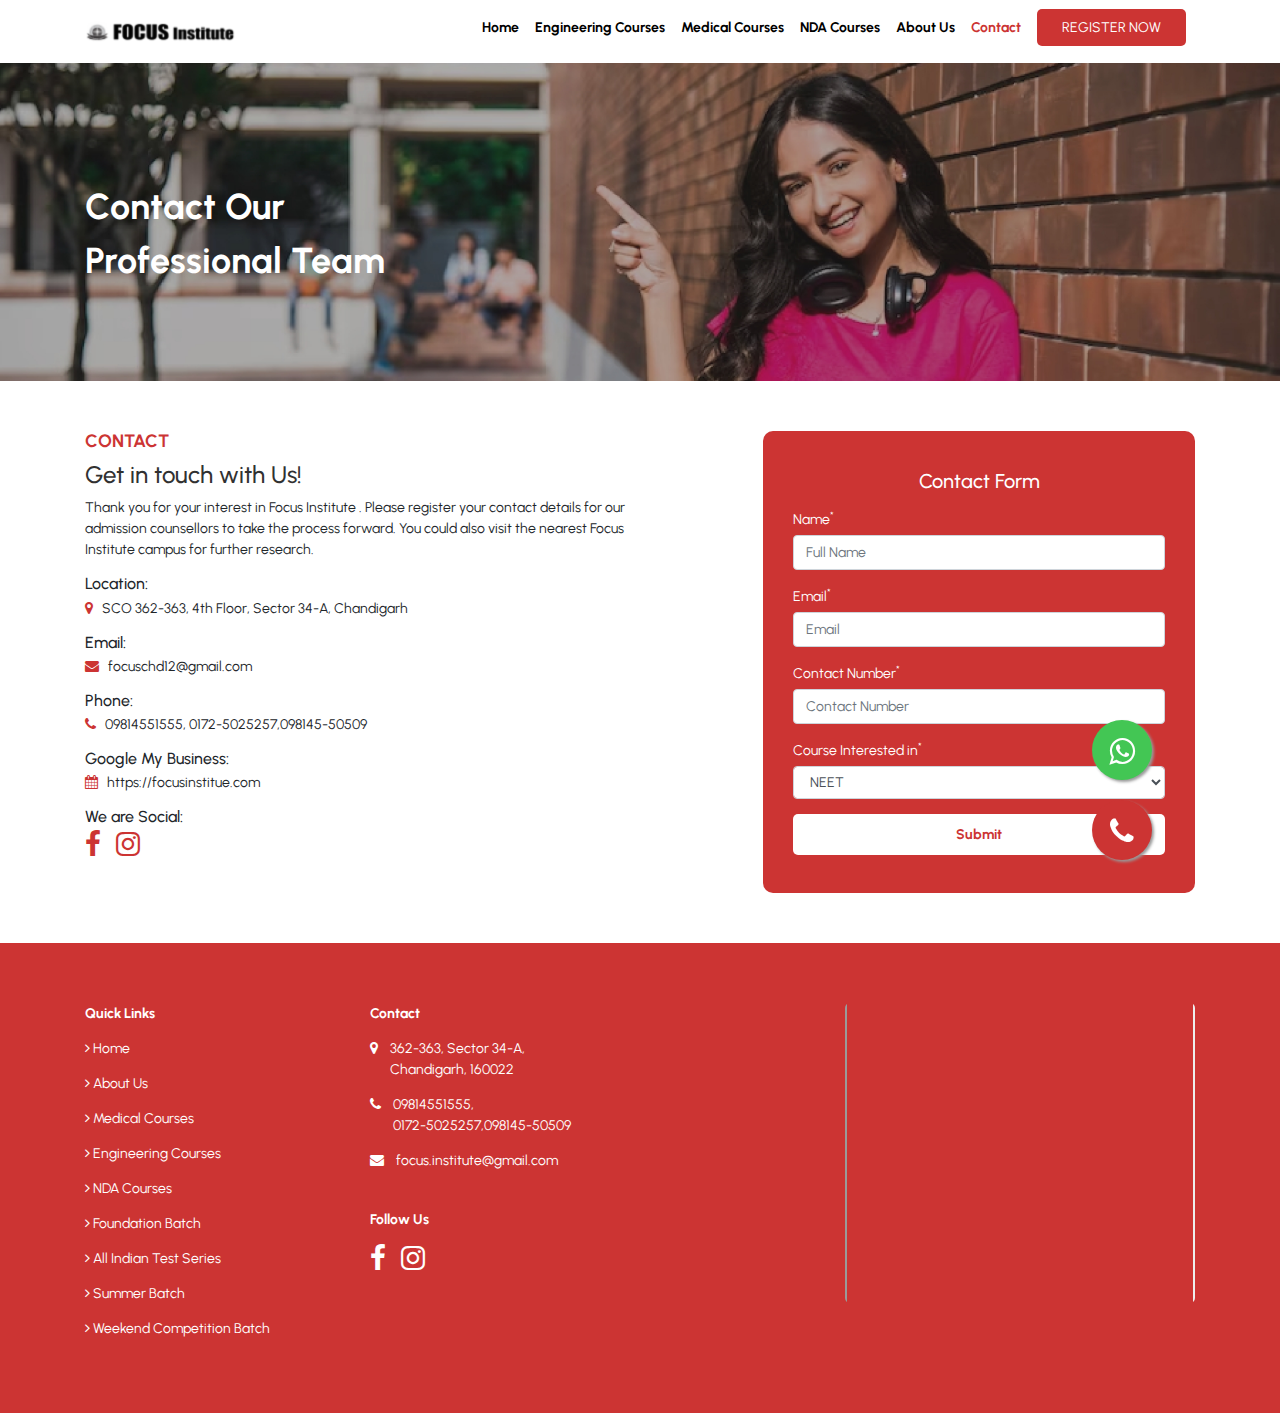
<file: contact.html>
<!DOCTYPE html>
<html lang="en">
  <head>
    <meta charset="utf-8" />
    <meta name="viewport" content="width=device-width, initial-scale=1" />

    <meta property="og:url" content="#" />
    <meta
      property="og:description"
      content="Custom HR Management Solution with SkyTech, a cloud-based HR management solution with recruitment management, performance management, and employee engagement for new-age companies"
    />
    <meta property="og:image" content="#" />
    <meta property="og:image:secure_url" content="#" />
    <meta property="og:image:type" content="image/png" />
    <meta property="og:image:width" content="1200" />
    <meta property="og:image:height" content="600" />
    <meta
      name="description"
      content="Custom HR Management Solution with SkyTech, a cloud-based HR management solution with recruitment management, performance management, and employee engagement for new-age companies."
    />
    <link
      rel="icon"
      href="assets/img/favicon.png"
      type="image/png"
      sizes="16x16"
    />
    <title>Focus Institute</title>

    <link
      rel="stylesheet"
      href="https://cdn.jsdelivr.net/npm/bootstrap@4.6.1/dist/css/bootstrap.min.css"
    />
    <script src="https://ajax.googleapis.com/ajax/libs/jquery/3.6.0/jquery.min.js"></script>
    <script src="https://cdn.jsdelivr.net/npm/bootstrap@4.6.1/dist/js/bootstrap.bundle.min.js"></script>

    <link
      rel="stylesheet"
      href="https://cdnjs.cloudflare.com/ajax/libs/font-awesome/4.7.0/css/font-awesome.min.css"
    />
    <link rel="preconnect" href="https://fonts.googleapis.com" />
    <link rel="preconnect" href="https://fonts.gstatic.com" crossorigin />
    <link
      href="https://fonts.googleapis.com/css2?family=Urbanist:ital,wght@0,100..900;1,100..900&display=swap"
      rel="stylesheet"
    />

    <link
      rel="stylesheet"
      href="https://cdnjs.cloudflare.com/ajax/libs/OwlCarousel2/2.3.4/assets/owl.carousel.min.css"
    />
    <link
      rel="stylesheet"
      href="https://cdnjs.cloudflare.com/ajax/libs/OwlCarousel2/2.3.4/assets/owl.theme.default.min.css"
    />
    <link rel="stylesheet" href="assets/css/style.css" />
  </head>

  <body>
    <div>
      <header>
        <nav class="navbar navbar-expand-lg navbar-light container">
          <a class="navbar-brand" href="index.html">
            <img src="assets/img/logo.png" class="nav-logo" alt="" />
          </a>
          <button
            class="navbar-toggler"
            type="button"
            data-toggle="collapse"
            data-target="#navbarSupportedContent"
            aria-controls="navbarSupportedContent"
            aria-expanded="false"
            aria-label="Toggle navigation"
          >
            <span class="navbar-toggler-icon"></span>
          </button>

          <div class="collapse navbar-collapse" id="navbarSupportedContent">
            <ul class="navbar-nav ml-auto">
              <li class="nav-item">
                <a class="nav-link" href="index.html"
                  >Home <span class="sr-only">(current)</span></a
                >
              </li>
              <li class="nav-item">
                <a class="nav-link" href="engineeringCourses.html"
                  >Engineering Courses</a
                >
              </li>
              <li class="nav-item">
                <a class="nav-link" href="MedicalCourser.html"
                  >Medical Courses</a
                >
              </li>
              <li class="nav-item">
                <a class="nav-link" href="NDACourses.html">NDA Courses</a>
              </li>
              <li class="nav-item">
                <a class="nav-link" href="about.html">About Us</a>
              </li>
              <li class="nav-item active">
                <a class="nav-link" href="#">Contact</a>
              </li>
              <li class="nav-item">
                <a class="nav-link" href="registration.html">
                  <button class="menuButton">REGISTER NOW</button>
                </a>
              </li>
            </ul>
          </div>
        </nav>
      </header>
    </div>

    <section class="bannerContact">
      <img src="assets/img/contact_banner.jpg" class="w-100" alt="" />
      <div class="absoluteSection">
        <div class="container">
          <p class="absoluteext">
            Contact Our<br />
            Professional Team
          </p>
        </div>
      </div>
    </section>

    <section class="bannerHome">
      <div class="container">
        <div class="row">
          <div class="col-md-6">
            <h4 class="subText">CONTACT</h4>
            <h3 class="heading">Get in touch with Us!</h3>
            <p>
              Thank you for your interest in Focus Institute . Please register
              your contact details for our admission counsellors to take the
              process forward. You could also visit the nearest Focus Institute
              campus for further research.
            </p>
            <h6 class="mb-1">Location:</h6>
            <p>
              <i class="fa fa-map-marker" style="color: #cc3433"></i
              >&nbsp;&nbsp; SCO 362-363, 4th Floor, Sector 34-A, Chandigarh
            </p>
            <h6 class="mt-2 mb-1">Email:</h6>
            <p>
              <i class="fa fa-envelope" style="color: #cc3433"></i>&nbsp;&nbsp;
              focuschd12@gmail.com
            </p>
            <h6 class="mt-2 mb-1">Phone:</h6>
            <p>
              <i class="fa fa-phone" style="color: #cc3433"></i>&nbsp;&nbsp;
              09814551555, 0172-5025257,098145-50509
            </p>
            <h6 class="mt-2 mb-1">Google My Business:</h6>
            <p>
              <i class="fa fa-calendar" style="color: #cc3433"></i>&nbsp;&nbsp;
              https://focusinstitue.com
            </p>
            <h6 class="mt-2 mb-1">We are Social:</h6>
            <p style="color: #cc3433">
              <i class="fa fa-facebook fa-2x"></i>
              &nbsp; &nbsp;
              <i class="fa fa-instagram fa-2x"></i>
            </p>
          </div>
          <div class="col-md-6">
            <div class="bannerForm">
              <h5 class="text-white text-center">Contact Form</h5>

              <form action="">
                <div class="mt-3">
                  <label for="" class="text-white mb5">Name<sup>*</sup></label>
                  <input
                    type="text"
                    class="form-control themeFeild"
                    name="name"
                    placeholder="Full Name"
                    required
                  />
                </div>
                <div class="mt-3">
                  <label for="" class="text-white mb5">Email<sup>*</sup></label>
                  <input
                    type="email"
                    class="form-control themeFeild"
                    name="email"
                    placeholder="Email"
                    required
                  />
                </div>
                <div class="mt-3">
                  <label for="" class="text-white mb5"
                    >Contact Number<sup>*</sup></label
                  >
                  <input
                    type="tel"
                    class="form-control themeFeild"
                    name="contact"
                    placeholder="Contact Number"
                    required
                  />
                </div>
                <div class="mt-3">
                  <label for="" class="text-white mb5"
                    >Course Interested in<sup>*</sup></label
                  >
                  <select name="interest" id="" class="form-control" required>
                    <option value="NEET">NEET</option>
                    <option value="JEE">JEE</option>
                    <option value="NDA">NDA</option>
                  </select>
                </div>
                <div class="mt-4">
                  <button class="themeWhiteButton w-100">Submit</button>
                </div>
              </form>
            </div>
          </div>
        </div>
      </div>
    </section>

    <section>
      <div class="container">
        <div class="">
          <a class="whats-app" href="#" target="_blank">
            <i class="fa fa-whatsapp my-float"></i>
          </a>

          <a class="phone-call" href="#" target="_blank">
            <i class="fa fa-phone my-float"></i>
          </a>
        </div>
      </div>
    </section>

    <footer class="themeFooter">
      <div class="container">
        <div class="row">
          <div class="col-md-3">
            <p class="text-white">
              <b>Quick Links</b>
            </p>
            <p class="text-white mt-2">
              <i class="fa fa-angle-right"></i> Home
            </p>
            <p class="text-white"><i class="fa fa-angle-right"></i> About Us</p>
            <p class="text-white">
              <i class="fa fa-angle-right"></i> Medical Courses
            </p>
            <p class="text-white">
              <i class="fa fa-angle-right"></i> Engineering Courses
            </p>
            <p class="text-white">
              <i class="fa fa-angle-right"></i> NDA Courses
            </p>
            <p class="text-white">
              <i class="fa fa-angle-right"></i> Foundation Batch
            </p>
            <p class="text-white">
              <i class="fa fa-angle-right"></i> All Indian Test Series
            </p>
            <p class="text-white">
              <i class="fa fa-angle-right"></i> Summer Batch
            </p>
            <p class="text-white">
              <i class="fa fa-angle-right"></i> Weekend Competition Batch
            </p>
          </div>
          <div class="col-md-4">
            <p class="text-white">
              <b>Contact</b>
            </p>
            <div class="mt-2">
              <div style="display: flex">
                <div>
                  <i class="fa fa-map-marker text-white"></i> &nbsp; &nbsp;
                </div>
                <div>
                  <p class="text-white">
                    362-363, Sector 34-A,<br />
                    Chandigarh, 160022
                  </p>
                </div>
              </div>
              <div style="display: flex">
                <div><i class="fa fa-phone text-white"></i> &nbsp; &nbsp;</div>
                <div>
                  <p class="text-white">
                    09814551555,<br />
                    0172-5025257,098145-50509
                  </p>
                </div>
              </div>
              <div style="display: flex">
                <div>
                  <i class="fa fa-envelope text-white"></i> &nbsp; &nbsp;
                </div>
                <div>
                  <p class="text-white">focus.institute@gmail.com</p>
                </div>
              </div>
            </div>
            <p class="text-white mt-4">
              <b>Follow Us</b>
            </p>
            <p class="text-white">
              <i class="fa fa-facebook fa-2x"></i>
              &nbsp; &nbsp;
              <i class="fa fa-instagram fa-2x"></i>
            </p>
          </div>
          <div class="col-md-1"></div>
          <div class="col-md-4">
            <div
              style="
                position: relative;
                min-height: 300px;
                overflow: hidden;
                border-radius: 5px;
              "
            >
              <iframe
                src="https://www.google.com/maps/d/embed?mid=1akfx6ELd3Q_v4I3lgXJmymv4RK5xqsZ-"
                style="
                  width: 100%;
                  min-height: 600px;
                  position: absolute;
                  top: -100px;
                "
              ></iframe>
            </div>
          </div>
        </div>
      </div>
    </footer>

    <script src="https://cdnjs.cloudflare.com/ajax/libs/jquery/3.3.1/jquery.min.js"></script>
    <script src="https://cdnjs.cloudflare.com/ajax/libs/OwlCarousel2/2.3.4/owl.carousel.min.js"></script>
  </body>
</html>
</file>
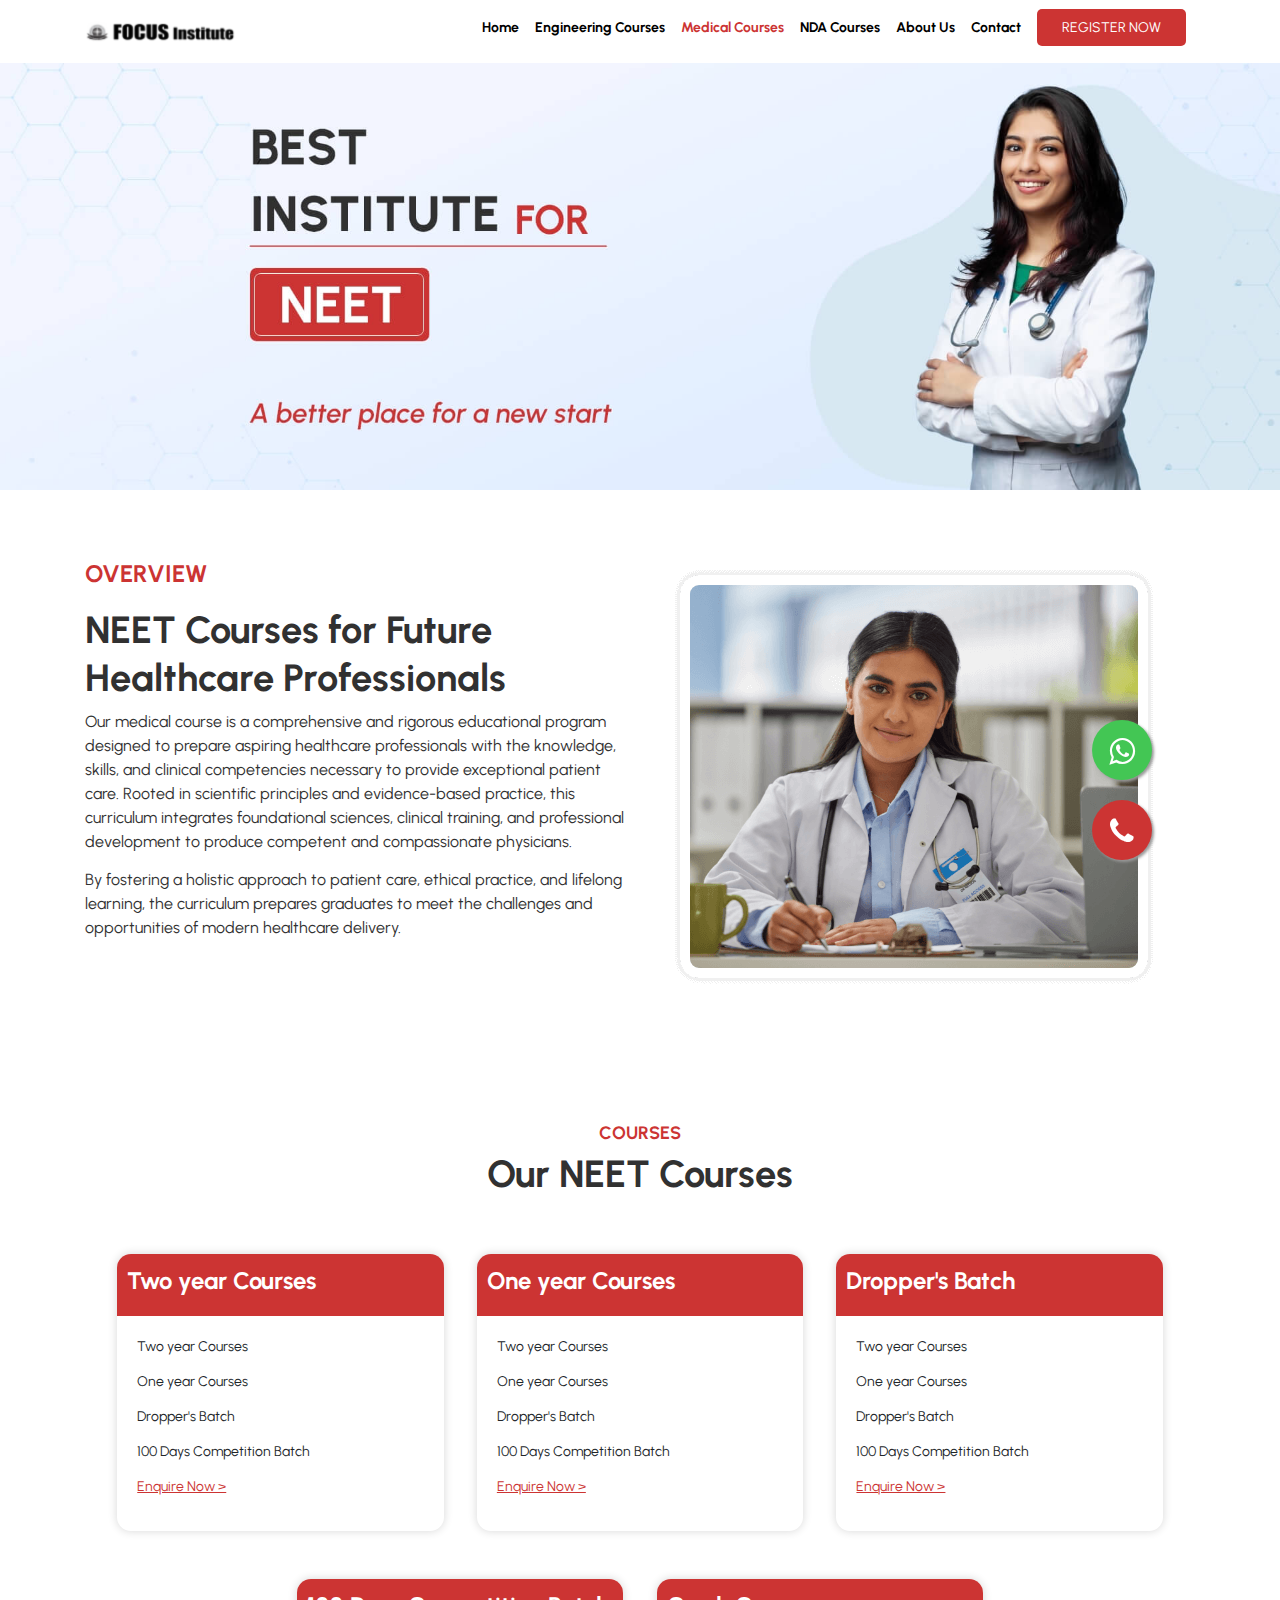
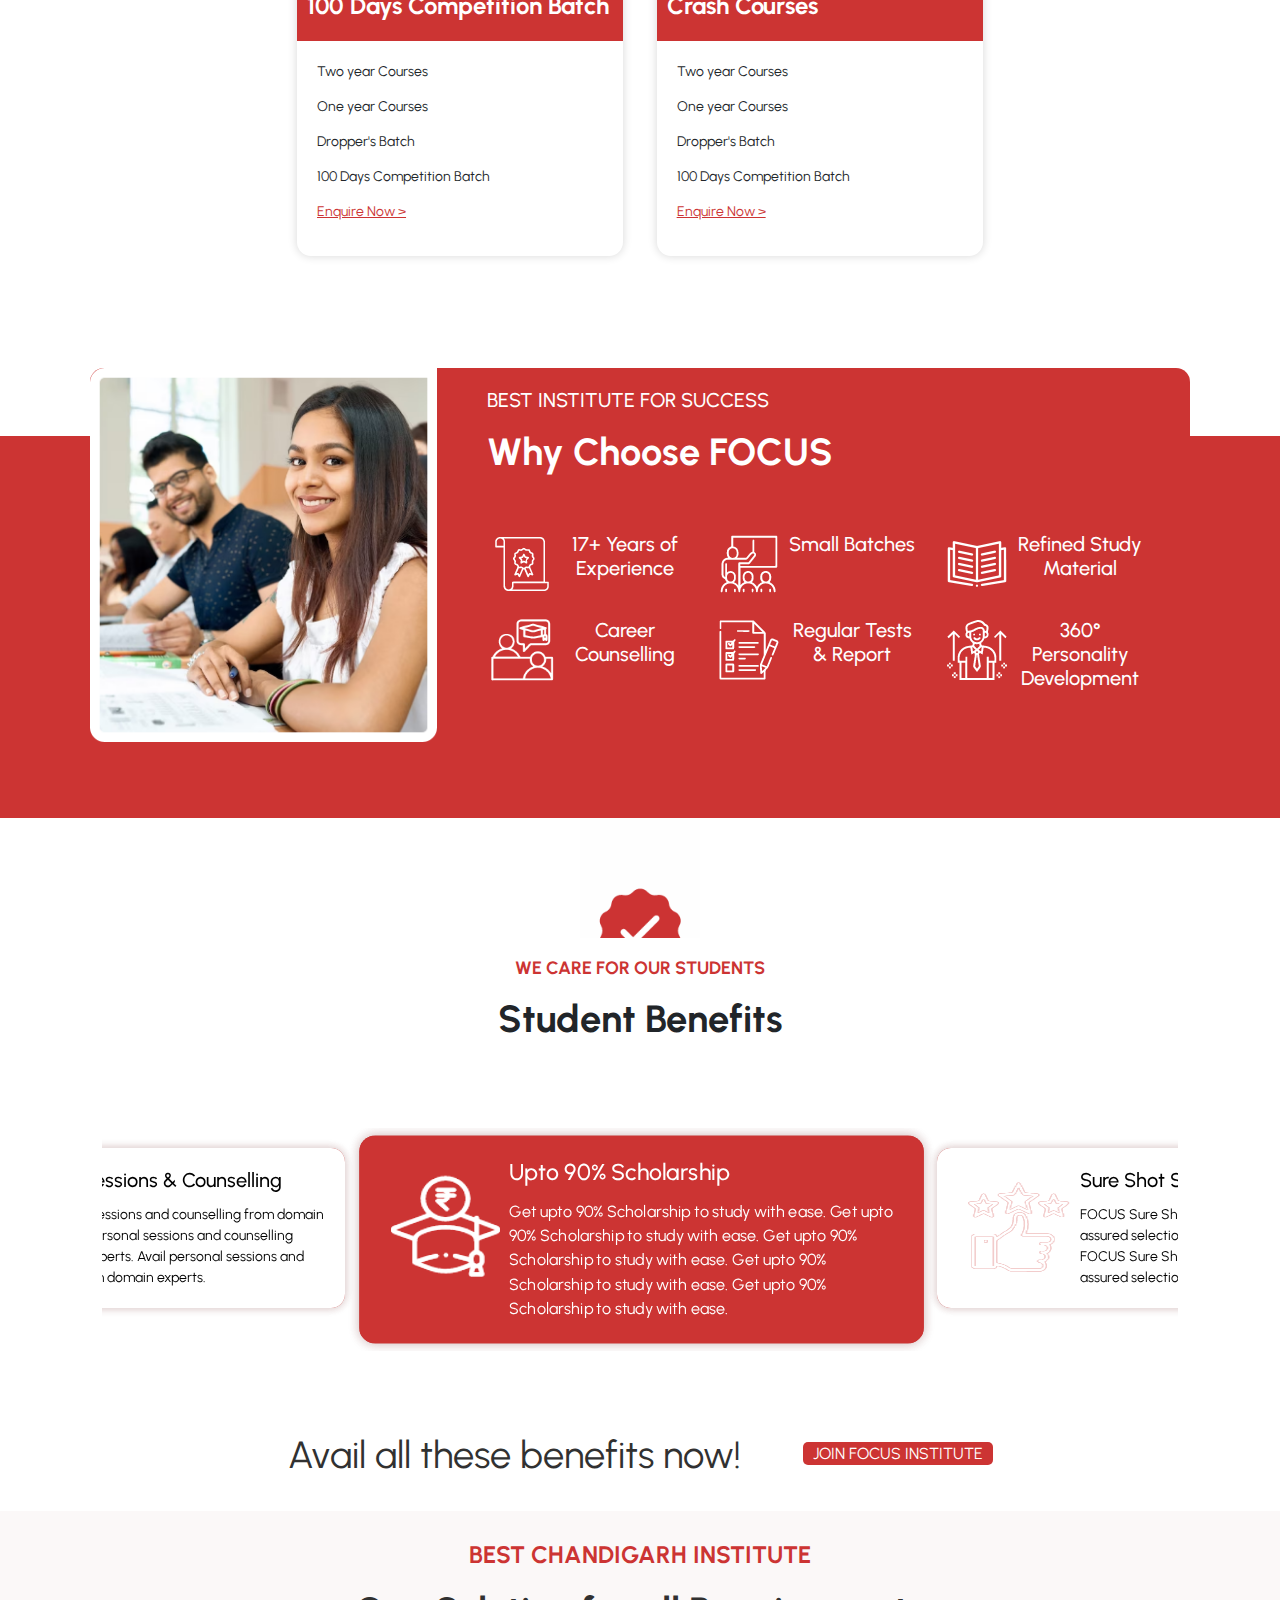
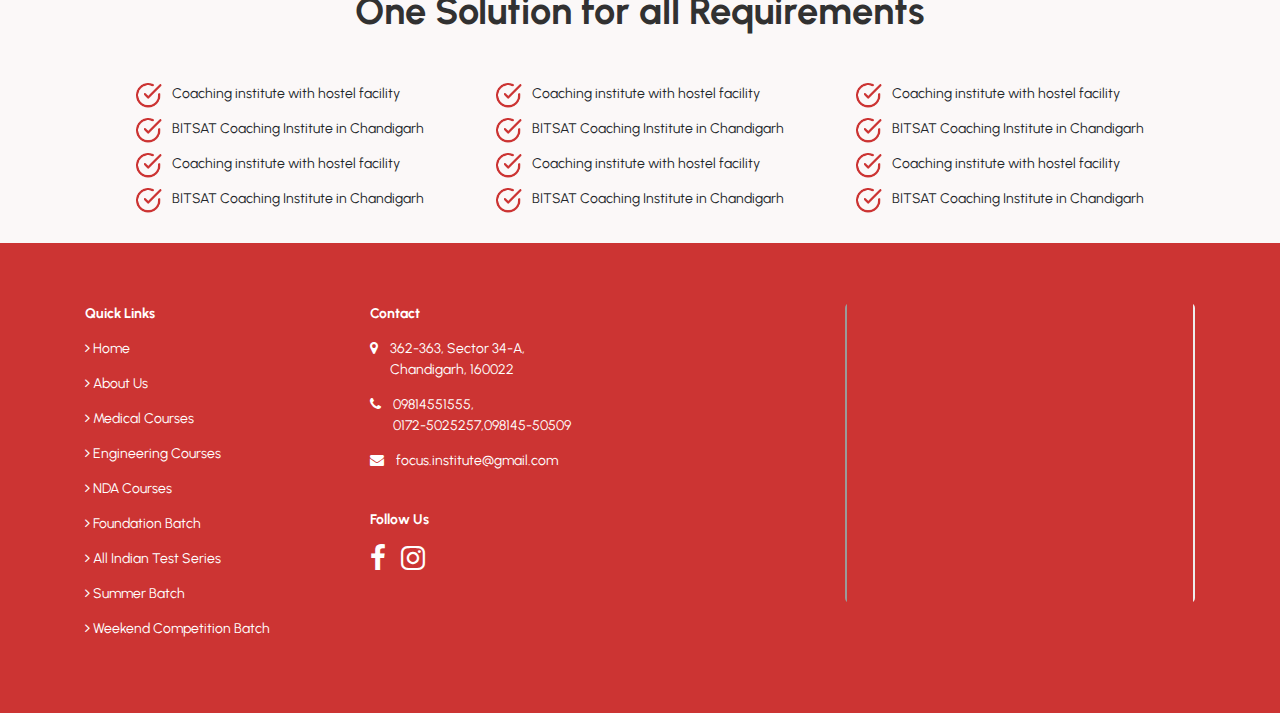
<file: MedicalCourser.html>
<!DOCTYPE html>
<html lang="en">
  <head>
    <meta charset="utf-8" />
    <meta name="viewport" content="width=device-width, initial-scale=1" />

    <meta property="og:url" content="#" />
    <meta
      property="og:description"
      content="Custom HR Management Solution with SkyTech, a cloud-based HR management solution with recruitment management, performance management, and employee engagement for new-age companies"
    />
    <meta property="og:image" content="#" />
    <meta property="og:image:secure_url" content="#" />
    <meta property="og:image:type" content="image/png" />
    <meta property="og:image:width" content="1200" />
    <meta property="og:image:height" content="600" />
    <meta
      name="description"
      content="Custom HR Management Solution with SkyTech, a cloud-based HR management solution with recruitment management, performance management, and employee engagement for new-age companies."
    />
    <link
      rel="icon"
      href="assets/img/favicon.png"
      type="image/png"
      sizes="16x16"
    />
    <title>Focus Institute</title>

    <link
      rel="stylesheet"
      href="https://cdn.jsdelivr.net/npm/bootstrap@4.6.1/dist/css/bootstrap.min.css"
    />
    <script src="https://ajax.googleapis.com/ajax/libs/jquery/3.6.0/jquery.min.js"></script>
    <script src="https://cdn.jsdelivr.net/npm/bootstrap@4.6.1/dist/js/bootstrap.bundle.min.js"></script>

    <link
      rel="stylesheet"
      href="https://cdnjs.cloudflare.com/ajax/libs/font-awesome/4.7.0/css/font-awesome.min.css"
    />
    <link rel="preconnect" href="https://fonts.googleapis.com" />
    <link rel="preconnect" href="https://fonts.gstatic.com" crossorigin />
    <link
      href="https://fonts.googleapis.com/css2?family=Urbanist:ital,wght@0,100..900;1,100..900&display=swap"
      rel="stylesheet"
    />

    <link
      rel="stylesheet"
      href="https://cdnjs.cloudflare.com/ajax/libs/OwlCarousel2/2.3.4/assets/owl.carousel.min.css"
    />
    <link
      rel="stylesheet"
      href="https://cdnjs.cloudflare.com/ajax/libs/OwlCarousel2/2.3.4/assets/owl.theme.default.min.css"
    />
    <link rel="stylesheet" href="assets/css/style.css" />
  </head>

  <body>
    <div>
      <header>
        <nav class="navbar navbar-expand-lg navbar-light container">
          <a class="navbar-brand" href="#">
            <img src="assets/img/logo.png" class="nav-logo" alt="" />
          </a>
          <button
            class="navbar-toggler"
            type="button"
            data-toggle="collapse"
            data-target="#navbarSupportedContent"
            aria-controls="navbarSupportedContent"
            aria-expanded="false"
            aria-label="Toggle navigation"
          >
            <span class="navbar-toggler-icon"></span>
          </button>

          <div class="collapse navbar-collapse" id="navbarSupportedContent">
            <ul class="navbar-nav ml-auto">
              <li class="nav-item ">
                <a class="nav-link" href="index.html"
                  >Home <span class="sr-only">(current)</span></a
                >
              </li>
              <li class="nav-item">
                <a class="nav-link" href="engineeringCourses.html"
                  >Engineering Courses</a
                >
              </li>
              <li class="nav-item active">
                <a class="nav-link " href="#">Medical Courses</a>
              </li>
              <li class="nav-item">
                <a class="nav-link" href="NDACourses.html">NDA Courses</a>
              </li>
              <li class="nav-item">
                <a class="nav-link" href="about.html">About Us</a>
              </li>
              <li class="nav-item">
                <a class="nav-link" href="contact.html">Contact</a>
              </li>
              <li class="nav-item">
                <a class="nav-link" href="registration.html">
                  <button class="menuButton">REGISTER NOW</button>
                </a>
              </li>
            </ul>
          </div>
        </nav>
      </header>
    </div>

    <section class="bannerContact">
      <img src="assets/img/medical_banner.jpg" class="w-100" alt="" />
    </section>

    <section class="ptb60 " >
      <div class="container ">
        <div class="row ">
          <div class="col-md-6 col-sm-12  ">
            <div class="">
              <h3 class="eng-heading">OVERVIEW</h3>
              <h3 class="eng-subHeding">
                NEET Courses for Future Healthcare Professionals
              </h3>
              <p class="eng-para">
                Our medical course is a comprehensive and rigorous educational program designed to 
                prepare aspiring healthcare professionals with the knowledge, skills, and clinical 
                competencies necessary to provide exceptional patient care. Rooted in scientific principles
                 and evidence-based practice, this curriculum integrates foundational sciences, clinical training,
                  and professional development to produce competent and compassionate physicians.
                

              </p>
              <p class="eng-para">
                By fostering a
                 holistic approach to patient care, ethical practice, and lifelong learning, the curriculum 
                 prepares graduates to meet the challenges and opportunities of modern healthcare delivery.
               </p>
               

            </div>
          </div>
          <div class="col-md-6">
            <img src="assets/img/medical.png" class="iit_jeeImage" alt="" />
          </div>
        </div>
      </div>
    </section>

    <section class="ptb601  ">
      <div class="container " >
        <div class="">
          <div class="">
            <h4 class="eng-title">COURSES</h4>
            <h4 class="eng-choose">Our NEET Courses</h4>
          </div>
        </div>
        <div class="  ">
          <div class="eng_type ">
            <div class="card-container mt-5 ">
              <div class="bg-red cardHeader">Two year Courses</div>
              <div class="card-body">
                <p>Two year Courses</p>
                <p>One year Courses</p>
                <p>Dropper's Batch</p>
                <p>100 Days Competition Batch</p>
                <p><a href="#" class="card-link">Enquire Now ></a></p>
              </div>
            </div>
            <div class="card-container mt-5">
              <div class="bg-red cardHeader">One year Courses</div>
              <div class="card-body">
                <p>Two year Courses</p>
                <p>One year Courses</p>
                <p>Dropper's Batch</p>
                <p>100 Days Competition Batch</p>
                <p><a href="#" class="card-link">Enquire Now ></a></p>
              </div>
            </div>
            <div class="card-container mt-5">
              <div class="bg-red cardHeader">Dropper's Batch</div>
              <div class="card-body">
                <p>Two year Courses</p>
                <p>One year Courses</p>
                <p>Dropper's Batch</p>
                <p>100 Days Competition Batch</p>
                <p><a href="#" class="card-link">Enquire Now ></a></p>
              </div>
            </div>
            <div class="card-container mt-5">
              <div class="bg-red cardHeader">100 Days Competition Batch</div>
              <div class="card-body">
                <p>Two year Courses</p>
                <p>One year Courses</p>
                <p>Dropper's Batch</p>
                <p>100 Days Competition Batch</p>
                <p><a href="#" class="card-link">Enquire Now ></a></p>
              </div>
            </div>
            <div class="card-container mt-5">
              <div class="bg-red cardHeader">Crash Courses</div>
              <div class="card-body">
                <p>Two year Courses</p>
                <p>One year Courses</p>
                <p>Dropper's Batch</p>
                <p>100 Days Competition Batch</p>
                <p><a href="#" class="card-link">Enquire Now ></a></p>
              </div>
            </div>
          </div>
        </div>
      </div>
    </section>


<section class=" ptb60 ">
</section>

<section class="d-flex justify-content-center bg-red ptb60">
  <div class="card mb-3 card1 border-0 rounded-4 card-size" >
    <div class="row">
      <div class="col-md-4 text-center">
        <img src="assets/img/eng_course/why_choose_focus.png" class="img-fluid rounded-5" height="347" width="375" alt="..." />
      </div>
      <div class="col-md-8  h-auto">
        <div class="card-body card-body1">
          <h5 class="card-title">BEST INSTITUTE FOR SUCCESS</h5>
          <p class="card-text eng_sub-title">Why Choose FOCUS</p>
          <div class="choose_us mt-5">
            <div class="d-flex choose_us_img">
              <img src="assets/img/eng_course/ic_experience.png" style="" alt="...">
              <h5 class="card-title">17+ Years of Experience</h5>
            </div>
            <div class="d-flex choose_us_img">
              <img src="assets/img/eng_course/ic_batches.png" alt="...">
              <h5 class="card-title">Small Batches</h5>
            </div>
            <div class="d-flex choose_us_img">
              <img src="assets/img/eng_course/ic_study material@2x.png" alt="...">
              <h5 class="card-title">Refined Study Material</h5>
            </div>

            <div class="d-flex choose_us_img mt-3">
              <img src="assets/img/eng_course/ic_personal_sessions.png" alt="...">
              <h5 class="card-title">Career Counselling</h5>
            </div>
            <div class="d-flex choose_us_img mt-3">
              <img src="assets/img/eng_course/ic_tests.png" alt="...">
              <h5 class="card-title">Regular Tests & Report</h5>
            </div>
            <div class="d-flex choose_us_img mt-3">
              <img src="assets/img/eng_course/ic_personality.png" alt="...">
              <h5 class="card-title">360° Personality Development</h5>
            </div>
          </div>
        </div>
      </div>
    </div>
  </div>
</section>

<section class="pt60 gap-5 ">
  <div class="text-center">
    <img src="assets/img/eng_course/Verified.gif" class="img-fluid rounded-5" height="120" width="120" alt="..." />
    <div class="card-body">
      <h5 class="card-title eng-title">WE CARE FOR OUR STUDENTS</h5>
      <p class="card-text eng_sub-title">Student Benefits</p>
    </div>
  </div>
</section>



   <section class="ptb60  ">
    <div class="home-demo " >

      <div class="owl-carousel  d-flex justify-content-between ">
        <div class="item ">
          <div class="card ">

            <div class="d-flex item-card1 card-body">
              <img src="assets/img/eng_course/ic_scholarship.png" class="owl-image rounded-start" alt="...">
              <div class=" ">
                <h5 class="card-title">Upto 90% Scholarship</h5>
                <p class="card-text w-100">Get upto 90% Scholarship to study with ease. Get upto 90% Scholarship to study with ease. Get upto 90% Scholarship to study with ease. Get upto 90% Scholarship to study with ease. Get upto 90% Scholarship to study with ease.</p>

              </div>
            </div>

          </div>
        </div>
        <div class="item">
          <div class="card item-card1" >

            <div class="d-flex  card-body">
              <img src="assets/img/eng_course/ic_selection.png"  class="owl-image rounded-start" alt="...">
              <div class="">
                <h5 class="card-title">Sure Shot Selection Batch</h5>
                <p class="card-text">FOCUS Sure Shot Selection Batch for a dedicated assured selection to top rated institutes in India. FOCUS Sure Shot Selection Batch for a dedicated assured selection to top rated institutes in India.</p>

              </div>
            </div>

        </div>
        </div>
        <div class="item">
          <div class="card item-card1" >

            <div class="d-flex  card-body">
              <img src="assets/img/eng_course/ic_personal_sessions.png"  class="owl-image rounded-start" alt="...">
              <div class="">
                <h5 class="card-title">Personal Sessions & Counselling</h5>
                <p class="card-text">Avail personal sessions and counselling from domain experts. Avail personal sessions and counselling from domain experts. Avail personal sessions and counselling from domain experts.</p>

              </div>
            </div>

          </div>
        </div>
       </div>
        </div>

      </div>
    </div>
   </section>

   <section class="pt60">
    <div class=" m-auto ">
      <div class="card-body avel-css ">
        <h5 class="card-title eng-title1">Avail all these benefits now!</h5>
        <p>
          <a class="bg-red bg-color" href="registration.html">JOIN FOCUS INSTITUTE</a>
        </p>
      </div>
    </div>

    <div class="bg-banner ">
      <div class="text-center mb-5">
        <h5 class="best">BEST CHANDIGARH INSTITUTE</h5>
        <h4 class="best_1">One Solution for all Requirements</h4>
      </div>
      <div class="orderList">
        <div>
          <div class="d-flex">
            <img src="assets/img/eng_course/ic_pointer.png" alt="coaching"  class="image"/>
            <p class="imag-para">Coaching institute with hostel facility</p>
          </div>
          <div class="d-flex">
            <img src="assets/img/eng_course/ic_pointer.png" alt="coaching" class="image" />
            <p class="imag-para">BITSAT Coaching Institute in Chandigarh</p>
          </div>
          <div class="d-flex">
            <img src="assets/img/eng_course/ic_pointer.png" alt="coaching" class="image" />
            <p class="imag-para">Coaching institute with hostel facility</p>
          </div>
          <div class="d-flex">
            <img src="assets/img/eng_course/ic_pointer.png" alt="coaching" class="image" />
            <p class="imag-para">BITSAT Coaching Institute in Chandigarh</p>
          </div>
        </div>
        <div>
          <div class="d-flex">
            <img src="assets/img/eng_course/ic_pointer.png" alt="coaching" class="image" />
            <p class="imag-para">Coaching institute with hostel facility</p>
          </div>
          <div class="d-flex">
            <img src="assets/img/eng_course/ic_pointer.png" alt="coaching" class="image" />
            <p class="imag-para">BITSAT Coaching Institute in Chandigarh</p>
          </div>
          <div class="d-flex">
            <img src="assets/img/eng_course/ic_pointer.png" alt="coaching" class="image" />
            <p class="imag-para">Coaching institute with hostel facility</p>
          </div>
          <div class="d-flex">
            <img src="assets/img/eng_course/ic_pointer.png" alt="coaching" class="image" />
            <p class="imag-para">BITSAT Coaching Institute in Chandigarh</p>
          </div>
        </div>
        <div>
          <div class="d-flex">
            <img src="assets/img/eng_course/ic_pointer.png" alt="coaching" class="image" />
            <p class="imag-para">Coaching institute with hostel facility</p>
          </div>
          <div class="d-flex">
            <img src="assets/img/eng_course/ic_pointer.png" alt="coaching" class="image" />
            <p class="imag-para">BITSAT Coaching Institute in Chandigarh</p>
          </div>
          <div class="d-flex">
            <img src="assets/img/eng_course/ic_pointer.png" alt="coaching" class="image" />
            <p class="imag-para">Coaching institute with hostel facility</p>
          </div>
          <div class="d-flex gap-5  ">
            <img src="assets/img/eng_course/ic_pointer.png" alt="coaching"  class="image" />
            <p class="imag-para">BITSAT Coaching Institute in Chandigarh</p>
          </div>
        </div>
      </div>
    </div>
  </section>


  <section>
    <div class="container">
      <div class="">
        <a class="whats-app" href="#" target="_blank">
          <i class="fa fa-whatsapp my-float"></i>
        </a>
       
          <a class="phone-call" href="#" target="_blank">
            <i class="fa fa-phone my-float"></i>
           
          </a>
        
      </div>
    </div>
  </section>


    <footer class="themeFooter">
      <div class="container">
        <div class="row">
          <div class="col-md-3">
            <p class="text-white">
              <b>Quick Links</b>
            </p>
            <p class="text-white mt-2">
              <i class="fa fa-angle-right"></i> Home
            </p>
            <p class="text-white"><i class="fa fa-angle-right"></i> About Us</p>
            <p class="text-white">
              <i class="fa fa-angle-right"></i> Medical Courses
            </p>
            <p class="text-white">
              <i class="fa fa-angle-right"></i> Engineering Courses
            </p>
            <p class="text-white">
              <i class="fa fa-angle-right"></i> NDA Courses
            </p>
            <p class="text-white">
              <i class="fa fa-angle-right"></i> Foundation Batch
            </p>
            <p class="text-white">
              <i class="fa fa-angle-right"></i> All Indian Test Series
            </p>
            <p class="text-white">
              <i class="fa fa-angle-right"></i> Summer Batch
            </p>
            <p class="text-white">
              <i class="fa fa-angle-right"></i> Weekend Competition Batch
            </p>
          </div>
          <div class="col-md-4">
            <p class="text-white">
              <b>Contact</b>
            </p>
            <div class="mt-2">
              <div style="display: flex">
                <div>
                  <i class="fa fa-map-marker text-white"></i> &nbsp; &nbsp;
                </div>
                <div>
                  <p class="text-white">
                    362-363, Sector 34-A,<br />
                    Chandigarh, 160022
                  </p>
                </div>
              </div>
              <div style="display: flex">
                <div><i class="fa fa-phone text-white"></i> &nbsp; &nbsp;</div>
                <div>
                  <p class="text-white">
                    09814551555,<br />
                    0172-5025257,098145-50509
                  </p>
                </div>
              </div>
              <div style="display: flex">
                <div>
                  <i class="fa fa-envelope text-white"></i> &nbsp; &nbsp;
                </div>
                <div>
                  <p class="text-white">focus.institute@gmail.com</p>
                </div>
              </div>
            </div>
            <p class="text-white mt-4">
              <b>Follow Us</b>
            </p>
            <p class="text-white">
              <i class="fa fa-facebook fa-2x"></i>
              &nbsp; &nbsp;
              <i class="fa fa-instagram fa-2x"></i>
            </p>
          </div>
          <div class="col-md-1"></div>
          <div class="col-md-4">
            <div
              style="
                position: relative;
                min-height: 300px;
                overflow: hidden;
                border-radius: 5px;
              "
            >
              <iframe
                src="https://www.google.com/maps/d/embed?mid=1akfx6ELd3Q_v4I3lgXJmymv4RK5xqsZ-"
                style="
                  width: 100%;
                  min-height: 600px;
                  position: absolute;
                  top: -100px;
                "
              ></iframe>
            </div>
          </div>
        </div>
      </div>
    </footer>
    <script src="scripts.js"> </script>
    <script src="https://cdnjs.cloudflare.com/ajax/libs/jquery/3.3.1/jquery.min.js"></script>
    <script src="https://cdnjs.cloudflare.com/ajax/libs/OwlCarousel2/2.3.4/owl.carousel.min.js"></script>
   
  </body>
</html>
</file>
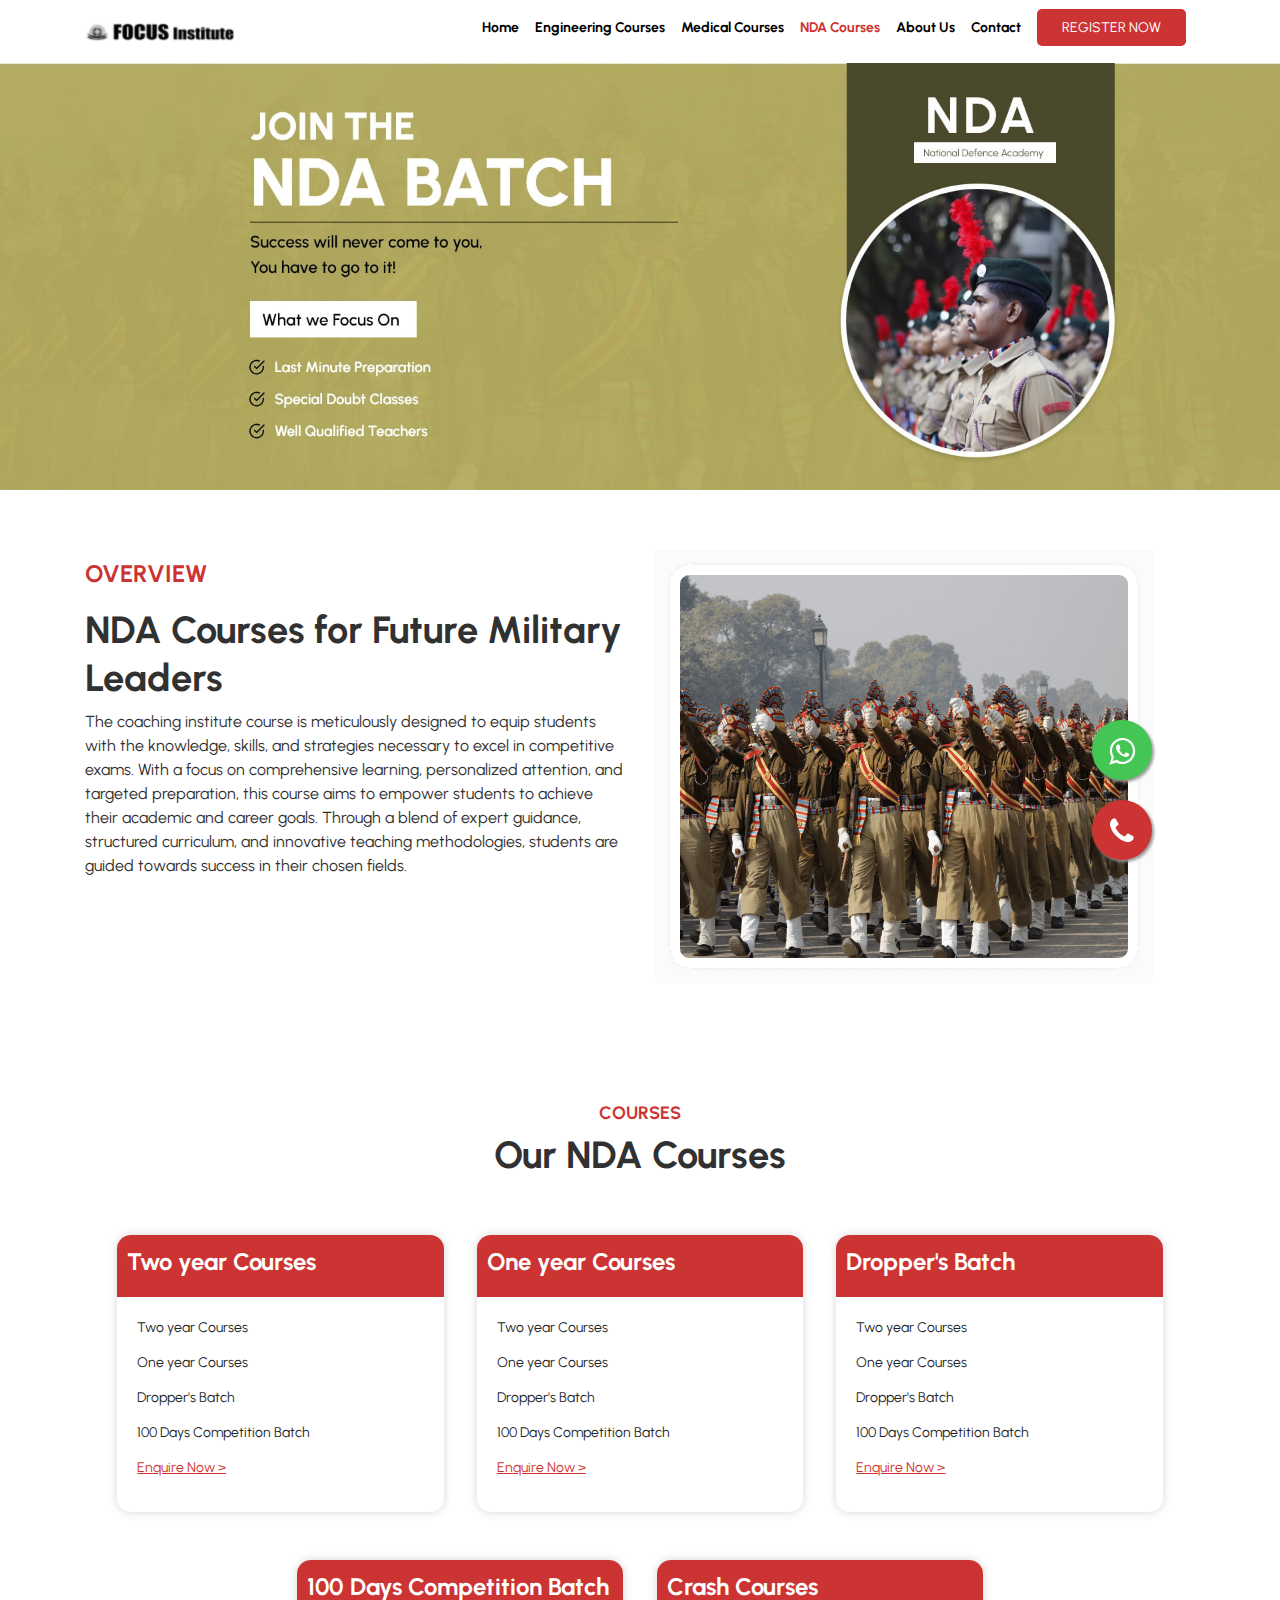
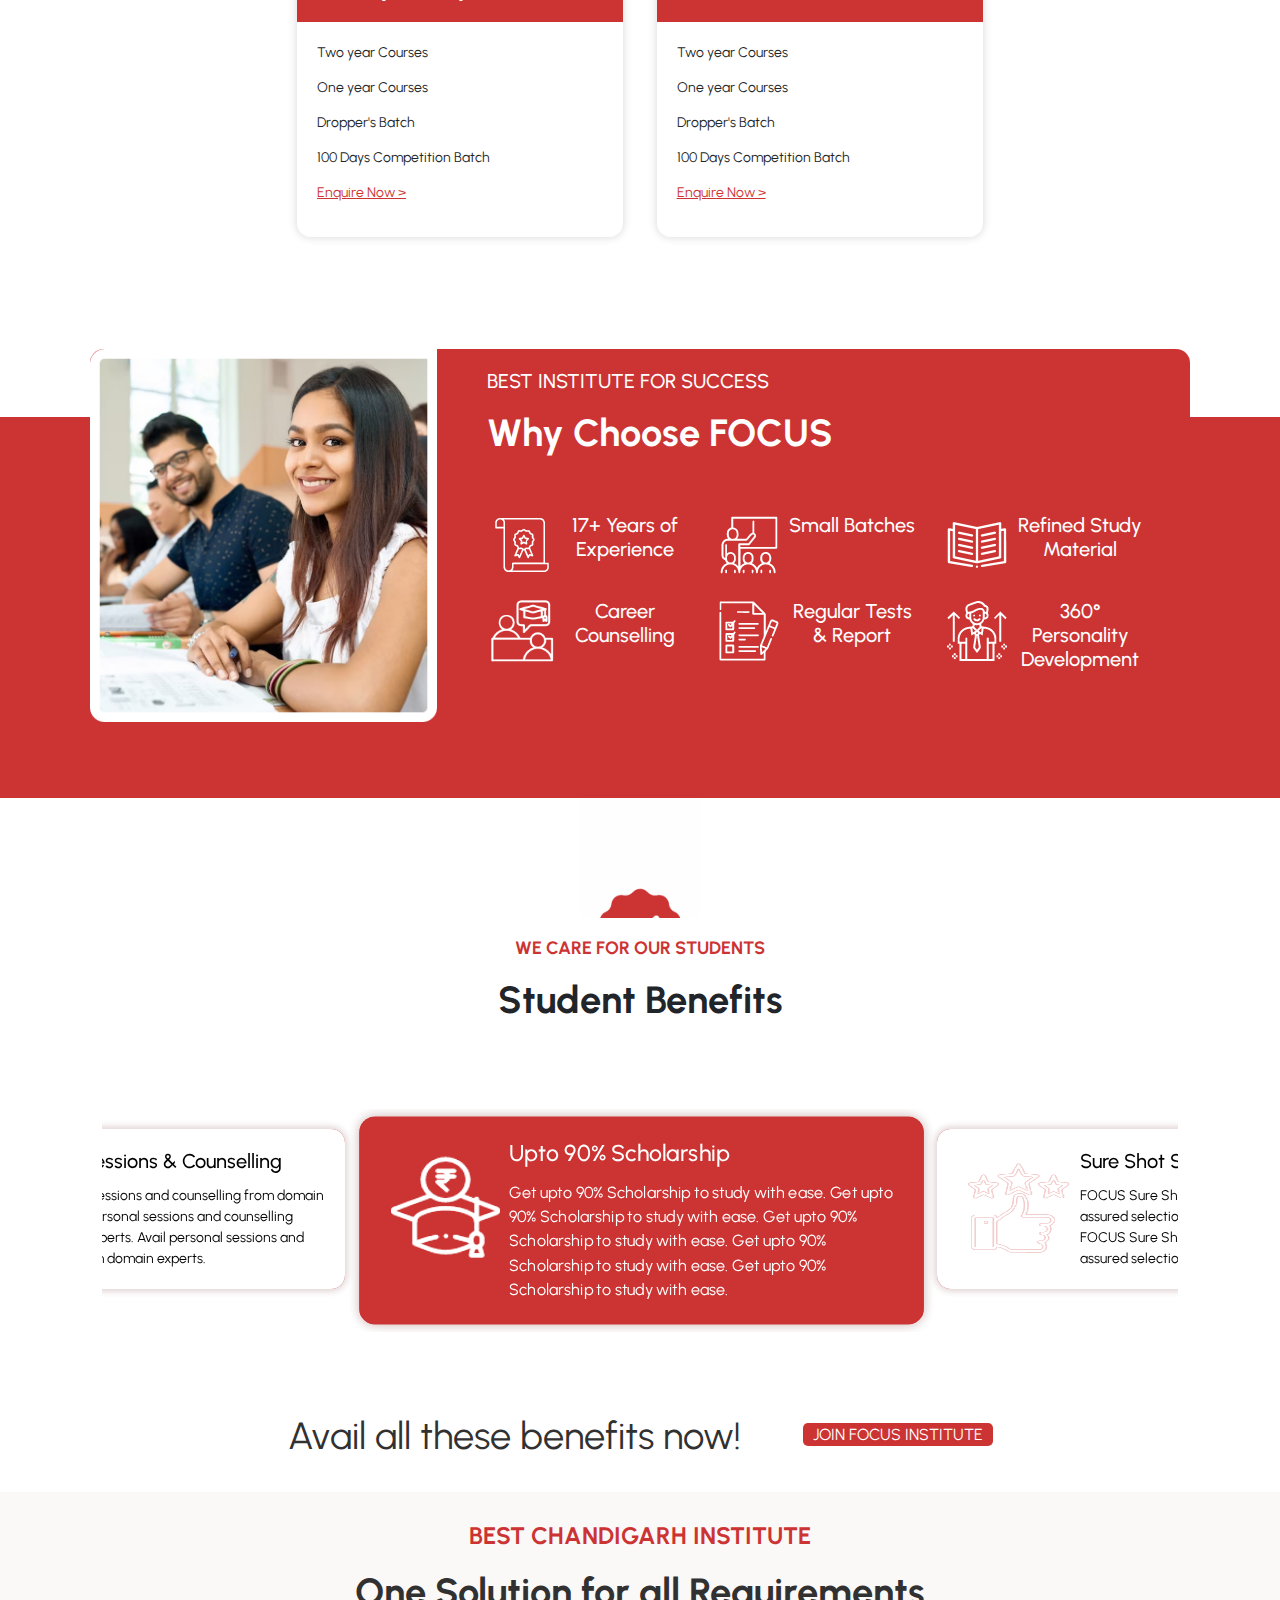
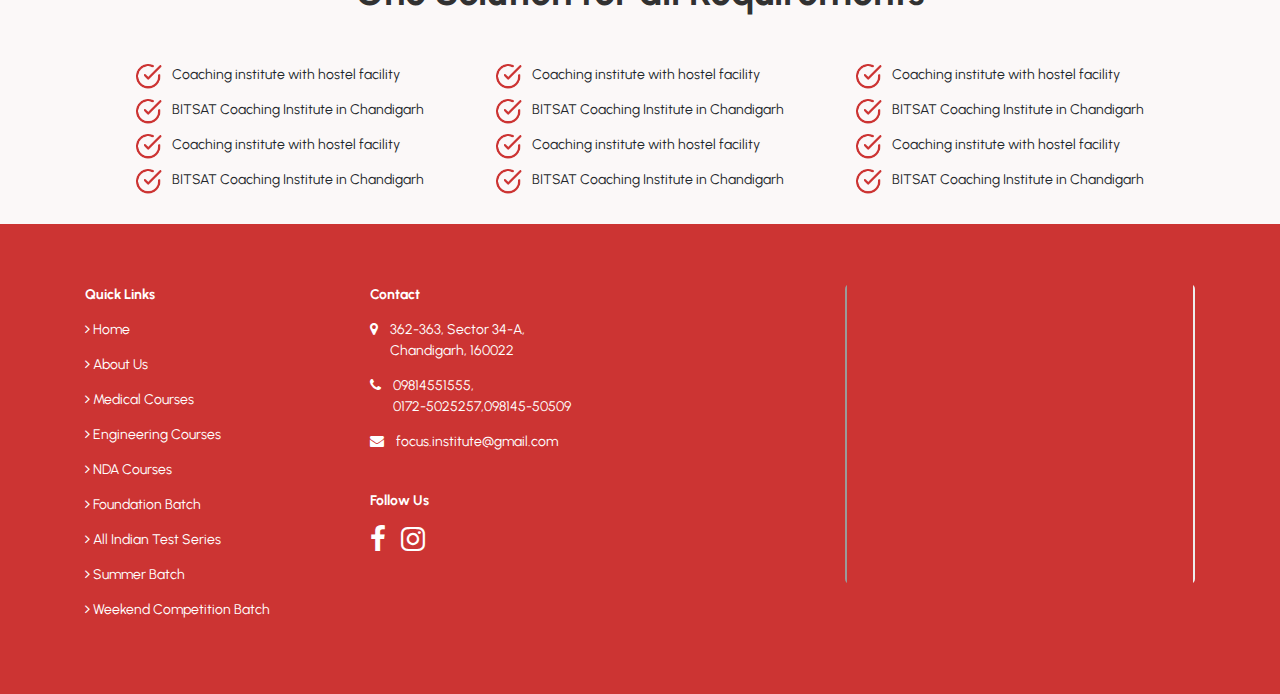
<file: NDACourses.html>
<!DOCTYPE html>
<html lang="en">
  <head>
    <meta charset="utf-8" />
    <meta name="viewport" content="width=device-width, initial-scale=1" />

    <meta property="og:url" content="#" />
    <meta
      property="og:description"
      content="Custom HR Management Solution with SkyTech, a cloud-based HR management solution with recruitment management, performance management, and employee engagement for new-age companies"
    />
    <meta property="og:image" content="#" />
    <meta property="og:image:secure_url" content="#" />
    <meta property="og:image:type" content="image/png" />
    <meta property="og:image:width" content="1200" />
    <meta property="og:image:height" content="600" />
    <meta
      name="description"
      content="Custom HR Management Solution with SkyTech, a cloud-based HR management solution with recruitment management, performance management, and employee engagement for new-age companies."
    />
    <link
      rel="icon"
      href="assets/img/favicon.png"
      type="image/png"
      sizes="16x16"
    />
    <title>Focus Institute</title>

    <link
      rel="stylesheet"
      href="https://cdn.jsdelivr.net/npm/bootstrap@4.6.1/dist/css/bootstrap.min.css"
    />
    <script src="https://ajax.googleapis.com/ajax/libs/jquery/3.6.0/jquery.min.js"></script>
    <script src="https://cdn.jsdelivr.net/npm/bootstrap@4.6.1/dist/js/bootstrap.bundle.min.js"></script>

    <link
      rel="stylesheet"
      href="https://cdnjs.cloudflare.com/ajax/libs/font-awesome/4.7.0/css/font-awesome.min.css"
    />
    <link rel="preconnect" href="https://fonts.googleapis.com" />
    <link rel="preconnect" href="https://fonts.gstatic.com" crossorigin />
    <link
      href="https://fonts.googleapis.com/css2?family=Urbanist:ital,wght@0,100..900;1,100..900&display=swap"
      rel="stylesheet"
    />

    <link
      rel="stylesheet"
      href="https://cdnjs.cloudflare.com/ajax/libs/OwlCarousel2/2.3.4/assets/owl.carousel.min.css"
    />
    <link
      rel="stylesheet"
      href="https://cdnjs.cloudflare.com/ajax/libs/OwlCarousel2/2.3.4/assets/owl.theme.default.min.css"
    />
    <link rel="stylesheet" href="assets/css/style.css" />
  </head>

  <body>
    <div>
      <header>
        <nav class="navbar navbar-expand-lg navbar-light container">
          <a class="navbar-brand" href="#">
            <img src="assets/img/logo.png" class="nav-logo" alt="" />
          </a>
          <button
            class="navbar-toggler"
            type="button"
            data-toggle="collapse"
            data-target="#navbarSupportedContent"
            aria-controls="navbarSupportedContent"
            aria-expanded="false"
            aria-label="Toggle navigation"
          >
            <span class="navbar-toggler-icon"></span>
          </button>

          <div class="collapse navbar-collapse" id="navbarSupportedContent">
            <ul class="navbar-nav ml-auto">
              <li class="nav-item ">
                <a class="nav-link" href="index.html"
                  >Home <span class="sr-only">(current)</span></a
                >
              </li>
              <li class="nav-item">
                <a class="nav-link" href="engineeringCourses.html"
                  >Engineering Courses</a
                >
              </li>
              <li class="nav-item ">
                <a class="nav-link " href="MedicalCourser.html">Medical Courses</a>
              </li>
              <li class="nav-item active ">
                <a class="nav-link" href="#">NDA Courses</a>
              </li>
              <li class="nav-item">
                <a class="nav-link" href="about.html">About Us</a>
              </li>
              <li class="nav-item">
                <a class="nav-link" href="contact.html">Contact</a>
              </li>
              <li class="nav-item">
                <a class="nav-link" href="registration.html">
                  <button class="menuButton">REGISTER NOW</button>
                </a>
              </li>
            </ul>
          </div>
        </nav>
      </header>
    </div>

    <section class="bannerContact">
      <img src="assets/img/nda_banner.jpg" class="w-100" alt="" />
    </section>

    <section class="ptb60 " >
      <div class="container ">
        <div class="row ">
          <div class="col-md-6 col-sm-12  ">
            <div class="">
              <h3 class="eng-heading">OVERVIEW</h3>
              <h3 class="eng-subHeding">
                NDA Courses for Future Military Leaders
              </h3>
              <p class="eng-para">
                The coaching institute course is meticulously designed to equip students with the knowledge, skills, and strategies necessary to excel in competitive exams. With a focus on comprehensive learning, personalized attention, and targeted preparation, this course aims to empower students to achieve their academic and career goals. Through a blend of expert guidance, structured curriculum, and innovative teaching methodologies, students are guided towards success in their chosen fields.
                

              </p>
            
               

            </div>
          </div>
          <div class="col-md-6">
            <img src="assets/img/nda.png" class="nda_Image" alt="" />
          </div>
        </div>
      </div>
    </section>

    <section class="ptb601  ">
      <div class="container " >
        <div class="">
          <div class="">
            <h4 class="eng-title">COURSES</h4>
            <h4 class="eng-choose">Our NDA Courses</h4>
          </div>
        </div>
        <div class="  ">
          <div class="eng_type ">
            <div class="card-container mt-5 ">
              <div class="bg-red cardHeader">Two year Courses</div>
              <div class="card-body">
                <p>Two year Courses</p>
                <p>One year Courses</p>
                <p>Dropper's Batch</p>
                <p>100 Days Competition Batch</p>
                <p><a href="#" class="card-link">Enquire Now ></a></p>
              </div>
            </div>
            <div class="card-container mt-5">
              <div class="bg-red cardHeader">One year Courses</div>
              <div class="card-body">
                <p>Two year Courses</p>
                <p>One year Courses</p>
                <p>Dropper's Batch</p>
                <p>100 Days Competition Batch</p>
                <p><a href="#" class="card-link">Enquire Now ></a></p>
              </div>
            </div>
            <div class="card-container mt-5">
              <div class="bg-red cardHeader">Dropper's Batch</div>
              <div class="card-body">
                <p>Two year Courses</p>
                <p>One year Courses</p>
                <p>Dropper's Batch</p>
                <p>100 Days Competition Batch</p>
                <p><a href="#" class="card-link">Enquire Now ></a></p>
              </div>
            </div>
            <div class="card-container mt-5">
              <div class="bg-red cardHeader">100 Days Competition Batch</div>
              <div class="card-body">
                <p>Two year Courses</p>
                <p>One year Courses</p>
                <p>Dropper's Batch</p>
                <p>100 Days Competition Batch</p>
                <p><a href="#" class="card-link">Enquire Now ></a></p>
              </div>
            </div>
            <div class="card-container mt-5">
              <div class="bg-red cardHeader">Crash Courses</div>
              <div class="card-body">
                <p>Two year Courses</p>
                <p>One year Courses</p>
                <p>Dropper's Batch</p>
                <p>100 Days Competition Batch</p>
                <p><a href="#" class="card-link">Enquire Now ></a></p>
              </div>
            </div>
          </div>
        </div>
      </div>
    </section>


<section class=" ptb60 ">
</section>

<section class="d-flex justify-content-center bg-red ptb60">
  <div class="card mb-3 card1 border-0 rounded-4 card-size" >
    <div class="row">
      <div class="col-md-4 text-center">
        <img src="assets/img/eng_course/why_choose_focus.png" class="img-fluid rounded-5" height="347" width="375" alt="..." />
      </div>
      <div class="col-md-8  h-auto">
        <div class="card-body card-body1">
          <h5 class="card-title">BEST INSTITUTE FOR SUCCESS</h5>
          <p class="card-text eng_sub-title">Why Choose FOCUS</p>
          <div class="choose_us mt-5">
            <div class="d-flex choose_us_img">
              <img src="assets/img/eng_course/ic_experience.png" style="" alt="...">
              <h5 class="card-title">17+ Years of Experience</h5>
            </div>
            <div class="d-flex choose_us_img">
              <img src="assets/img/eng_course/ic_batches.png" alt="...">
              <h5 class="card-title">Small Batches</h5>
            </div>
            <div class="d-flex choose_us_img">
              <img src="assets/img/eng_course/ic_study material@2x.png" alt="...">
              <h5 class="card-title">Refined Study Material</h5>
            </div>

            <div class="d-flex choose_us_img mt-3">
              <img src="assets/img/eng_course/ic_personal_sessions.png" alt="...">
              <h5 class="card-title">Career Counselling</h5>
            </div>
            <div class="d-flex choose_us_img mt-3">
              <img src="assets/img/eng_course/ic_tests.png" alt="...">
              <h5 class="card-title">Regular Tests & Report</h5>
            </div>
            <div class="d-flex choose_us_img mt-3">
              <img src="assets/img/eng_course/ic_personality.png" alt="...">
              <h5 class="card-title">360° Personality Development</h5>
            </div>
          </div>
        </div>
      </div>
    </div>
  </div>
</section>

<section class="pt60 gap-5 ">
  <div class="text-center">
    <img src="assets/img/eng_course/Verified.gif" class="img-fluid rounded-5" height="120" width="120" alt="..." />
    <div class="card-body">
      <h5 class="card-title eng-title">WE CARE FOR OUR STUDENTS</h5>
      <p class="card-text eng_sub-title">Student Benefits</p>
    </div>
  </div>
</section>



   <section class="ptb60  ">
    <div class="home-demo " >

      <div class="owl-carousel  d-flex justify-content-between ">
        <div class="item ">
          <div class="card ">

            <div class="d-flex item-card1 card-body">
              <img src="assets/img/eng_course/ic_scholarship.png" class="owl-image rounded-start" alt="...">
              <div class=" ">
                <h5 class="card-title">Upto 90% Scholarship</h5>
                <p class="card-text w-100">Get upto 90% Scholarship to study with ease. Get upto 90% Scholarship to study with ease. Get upto 90% Scholarship to study with ease. Get upto 90% Scholarship to study with ease. Get upto 90% Scholarship to study with ease.</p>

              </div>
            </div>

          </div>
        </div>
        <div class="item">
          <div class="card item-card1" >

            <div class="d-flex  card-body">
              <img src="assets/img/eng_course/ic_selection.png"  class="owl-image rounded-start" alt="...">
              <div class="">
                <h5 class="card-title">Sure Shot Selection Batch</h5>
                <p class="card-text">FOCUS Sure Shot Selection Batch for a dedicated assured selection to top rated institutes in India. FOCUS Sure Shot Selection Batch for a dedicated assured selection to top rated institutes in India.</p>

              </div>
            </div>

        </div>
        </div>
        <div class="item">
          <div class="card item-card1" >

            <div class="d-flex  card-body">
              <img src="assets/img/eng_course/ic_personal_sessions.png"  class="owl-image rounded-start" alt="...">
              <div class="">
                <h5 class="card-title">Personal Sessions & Counselling</h5>
                <p class="card-text">Avail personal sessions and counselling from domain experts. Avail personal sessions and counselling from domain experts. Avail personal sessions and counselling from domain experts.</p>

              </div>
            </div>

          </div>
        </div>
       </div>
        </div>

      </div>
    </div>
   </section>

   <section class="pt60">
    <div class=" m-auto ">
      <div class="card-body avel-css ">
        <h5 class="card-title eng-title1">Avail all these benefits now!</h5>
        <p>
          <a class="bg-red bg-color" href="registration.html">JOIN FOCUS INSTITUTE</a>
        </p>
      </div>
    </div>

    <div class="bg-banner ">
      <div class="text-center mb-5">
        <h5 class="best">BEST CHANDIGARH INSTITUTE</h5>
        <h4 class="best_1">One Solution for all Requirements</h4>
      </div>
      <div class="orderList">
        <div>
          <div class="d-flex">
            <img src="assets/img/eng_course/ic_pointer.png" alt="coaching"  class="image"/>
            <p class="imag-para">Coaching institute with hostel facility</p>
          </div>
          <div class="d-flex">
            <img src="assets/img/eng_course/ic_pointer.png" alt="coaching" class="image" />
            <p class="imag-para">BITSAT Coaching Institute in Chandigarh</p>
          </div>
          <div class="d-flex">
            <img src="assets/img/eng_course/ic_pointer.png" alt="coaching" class="image" />
            <p class="imag-para">Coaching institute with hostel facility</p>
          </div>
          <div class="d-flex">
            <img src="assets/img/eng_course/ic_pointer.png" alt="coaching" class="image" />
            <p class="imag-para">BITSAT Coaching Institute in Chandigarh</p>
          </div>
        </div>
        <div>
          <div class="d-flex">
            <img src="assets/img/eng_course/ic_pointer.png" alt="coaching" class="image" />
            <p class="imag-para">Coaching institute with hostel facility</p>
          </div>
          <div class="d-flex">
            <img src="assets/img/eng_course/ic_pointer.png" alt="coaching" class="image" />
            <p class="imag-para">BITSAT Coaching Institute in Chandigarh</p>
          </div>
          <div class="d-flex">
            <img src="assets/img/eng_course/ic_pointer.png" alt="coaching" class="image" />
            <p class="imag-para">Coaching institute with hostel facility</p>
          </div>
          <div class="d-flex">
            <img src="assets/img/eng_course/ic_pointer.png" alt="coaching" class="image" />
            <p class="imag-para">BITSAT Coaching Institute in Chandigarh</p>
          </div>
        </div>
        <div>
          <div class="d-flex">
            <img src="assets/img/eng_course/ic_pointer.png" alt="coaching" class="image" />
            <p class="imag-para">Coaching institute with hostel facility</p>
          </div>
          <div class="d-flex">
            <img src="assets/img/eng_course/ic_pointer.png" alt="coaching" class="image" />
            <p class="imag-para">BITSAT Coaching Institute in Chandigarh</p>
          </div>
          <div class="d-flex">
            <img src="assets/img/eng_course/ic_pointer.png" alt="coaching" class="image" />
            <p class="imag-para">Coaching institute with hostel facility</p>
          </div>
          <div class="d-flex gap-5  ">
            <img src="assets/img/eng_course/ic_pointer.png" alt="coaching"  class="image" />
            <p class="imag-para">BITSAT Coaching Institute in Chandigarh</p>
          </div>
        </div>
      </div>
    </div>
  </section>


  <section>
    <div class="container">
      <div class="">
        <a class="whats-app" href="#" target="_blank">
          <i class="fa fa-whatsapp my-float"></i>
        </a>
       
          <a class="phone-call" href="#" target="_blank">
            <i class="fa fa-phone my-float"></i>
           
          </a>
        
      </div>
    </div>
  </section>


    <footer class="themeFooter">
      <div class="container">
        <div class="row">
          <div class="col-md-3">
            <p class="text-white">
              <b>Quick Links</b>
            </p>
            <p class="text-white mt-2">
              <i class="fa fa-angle-right"></i> Home
            </p>
            <p class="text-white"><i class="fa fa-angle-right"></i> About Us</p>
            <p class="text-white">
              <i class="fa fa-angle-right"></i> Medical Courses
            </p>
            <p class="text-white">
              <i class="fa fa-angle-right"></i> Engineering Courses
            </p>
            <p class="text-white">
              <i class="fa fa-angle-right"></i> NDA Courses
            </p>
            <p class="text-white">
              <i class="fa fa-angle-right"></i> Foundation Batch
            </p>
            <p class="text-white">
              <i class="fa fa-angle-right"></i> All Indian Test Series
            </p>
            <p class="text-white">
              <i class="fa fa-angle-right"></i> Summer Batch
            </p>
            <p class="text-white">
              <i class="fa fa-angle-right"></i> Weekend Competition Batch
            </p>
          </div>
          <div class="col-md-4">
            <p class="text-white">
              <b>Contact</b>
            </p>
            <div class="mt-2">
              <div style="display: flex">
                <div>
                  <i class="fa fa-map-marker text-white"></i> &nbsp; &nbsp;
                </div>
                <div>
                  <p class="text-white">
                    362-363, Sector 34-A,<br />
                    Chandigarh, 160022
                  </p>
                </div>
              </div>
              <div style="display: flex">
                <div><i class="fa fa-phone text-white"></i> &nbsp; &nbsp;</div>
                <div>
                  <p class="text-white">
                    09814551555,<br />
                    0172-5025257,098145-50509
                  </p>
                </div>
              </div>
              <div style="display: flex">
                <div>
                  <i class="fa fa-envelope text-white"></i> &nbsp; &nbsp;
                </div>
                <div>
                  <p class="text-white">focus.institute@gmail.com</p>
                </div>
              </div>
            </div>
            <p class="text-white mt-4">
              <b>Follow Us</b>
            </p>
            <p class="text-white">
              <i class="fa fa-facebook fa-2x"></i>
              &nbsp; &nbsp;
              <i class="fa fa-instagram fa-2x"></i>
            </p>
          </div>
          <div class="col-md-1"></div>
          <div class="col-md-4">
            <div
              style="
                position: relative;
                min-height: 300px;
                overflow: hidden;
                border-radius: 5px;
              "
            >
              <iframe
                src="https://www.google.com/maps/d/embed?mid=1akfx6ELd3Q_v4I3lgXJmymv4RK5xqsZ-"
                style="
                  width: 100%;
                  min-height: 600px;
                  position: absolute;
                  top: -100px;
                "
              ></iframe>
            </div>
          </div>
        </div>
      </div>
    </footer>
    <script src="scripts.js"> </script>
    <script src="https://cdnjs.cloudflare.com/ajax/libs/jquery/3.3.1/jquery.min.js"></script>
    <script src="https://cdnjs.cloudflare.com/ajax/libs/OwlCarousel2/2.3.4/owl.carousel.min.js"></script>
   
  </body>
</html>
</file>
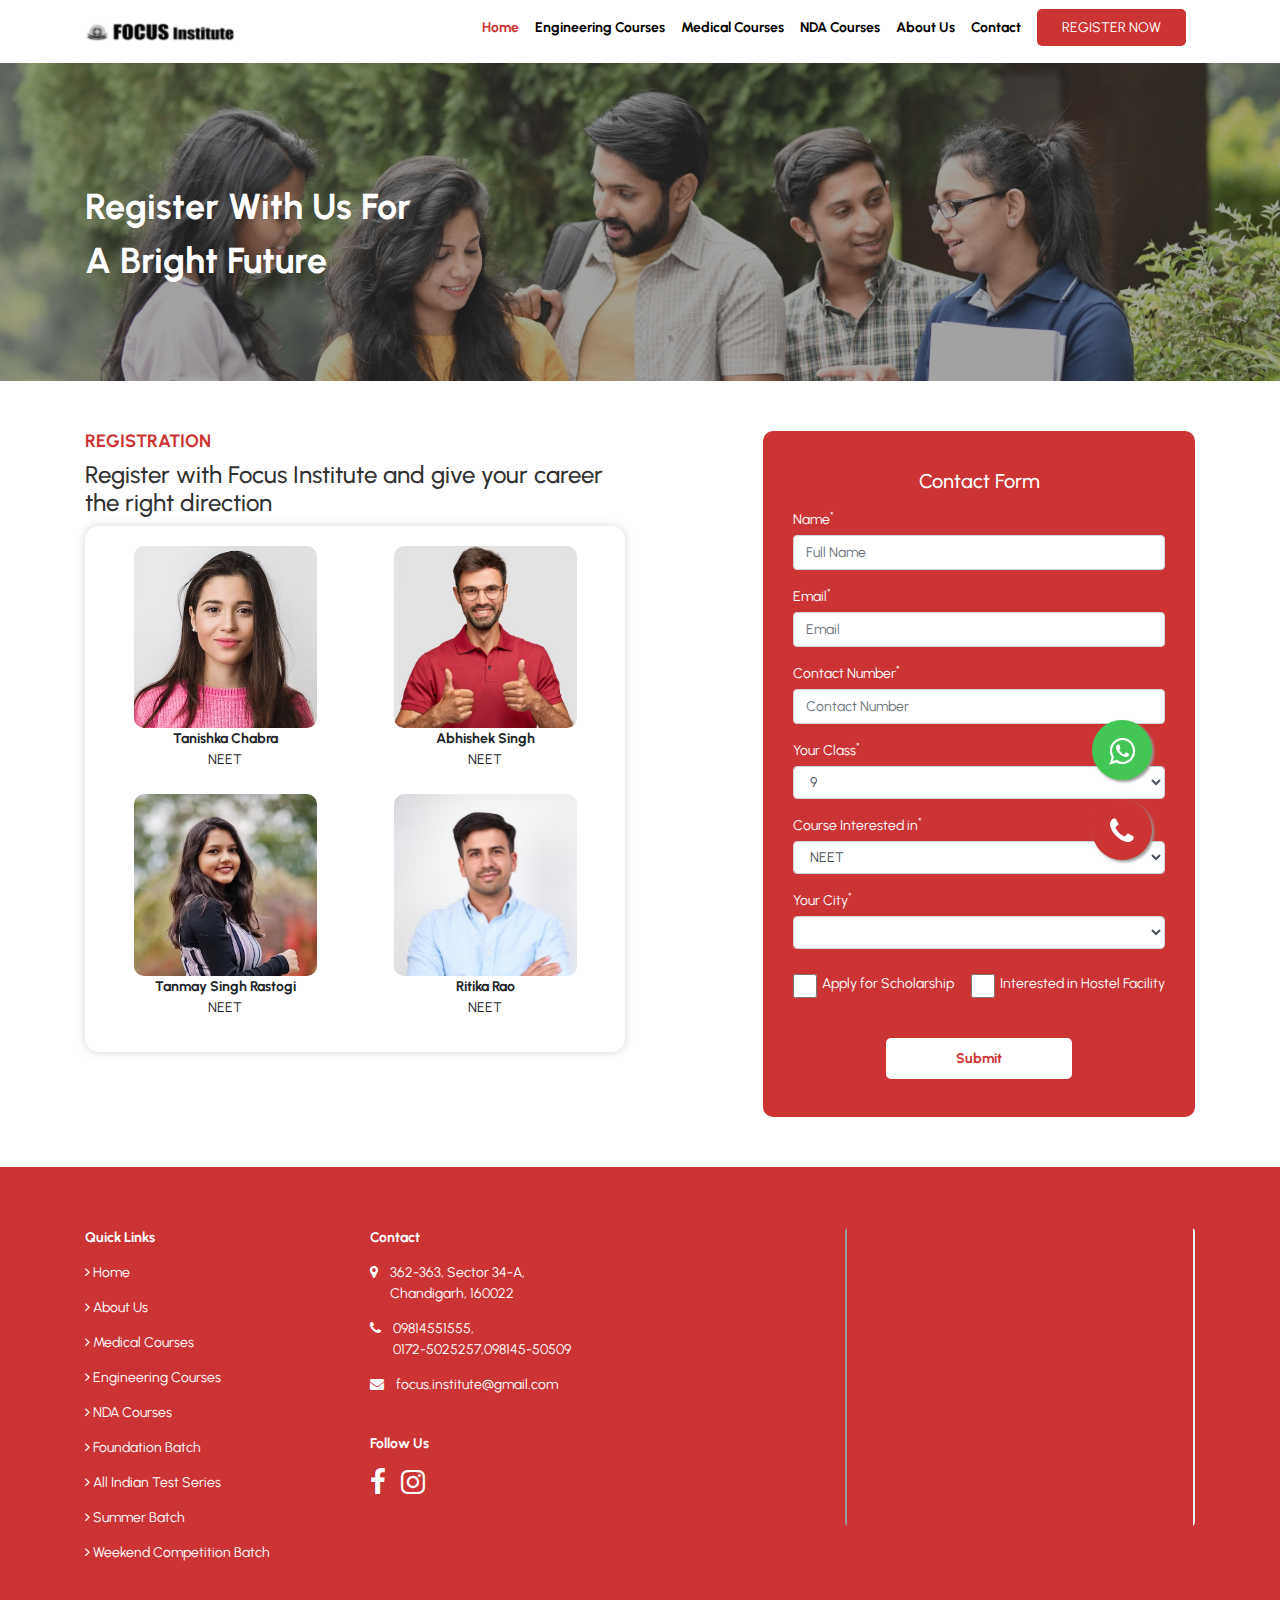
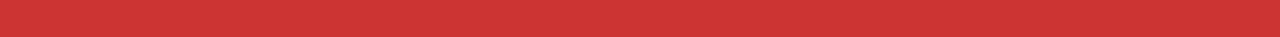
<file: registration.html>
<!DOCTYPE html>
<html lang="en">
  <head>
    <meta charset="utf-8" />
    <meta name="viewport" content="width=device-width, initial-scale=1" />

    <meta property="og:url" content="#" />
    <meta
      property="og:description"
      content="Custom HR Management Solution with SkyTech, a cloud-based HR management solution with recruitment management, performance management, and employee engagement for new-age companies"
    />
    <meta property="og:image" content="#" />
    <meta property="og:image:secure_url" content="#" />
    <meta property="og:image:type" content="image/png" />
    <meta property="og:image:width" content="1200" />
    <meta property="og:image:height" content="600" />
    <meta
      name="description"
      content="Custom HR Management Solution with SkyTech, a cloud-based HR management solution with recruitment management, performance management, and employee engagement for new-age companies."
    />
    <link
      rel="icon"
      href="assets/img/favicon.png"
      type="image/png"
      sizes="16x16"
    />
    <title>Focus Institute</title>

    <link
      rel="stylesheet"
      href="https://cdn.jsdelivr.net/npm/bootstrap@4.6.1/dist/css/bootstrap.min.css"
    />
    <script src="https://ajax.googleapis.com/ajax/libs/jquery/3.6.0/jquery.min.js"></script>
    <script src="https://cdn.jsdelivr.net/npm/bootstrap@4.6.1/dist/js/bootstrap.bundle.min.js"></script>

    <link
      rel="stylesheet"
      href="https://cdnjs.cloudflare.com/ajax/libs/font-awesome/4.7.0/css/font-awesome.min.css"
    />
    <link rel="preconnect" href="https://fonts.googleapis.com" />
    <link rel="preconnect" href="https://fonts.gstatic.com" crossorigin />
    <link
      href="https://fonts.googleapis.com/css2?family=Urbanist:ital,wght@0,100..900;1,100..900&display=swap"
      rel="stylesheet"
    />

    <link
      rel="stylesheet"
      href="https://cdnjs.cloudflare.com/ajax/libs/OwlCarousel2/2.3.4/assets/owl.carousel.min.css"
    />
    <link
      rel="stylesheet"
      href="https://cdnjs.cloudflare.com/ajax/libs/OwlCarousel2/2.3.4/assets/owl.theme.default.min.css"
    />
    <link rel="stylesheet" href="assets/css/style.css" />
  </head>

  <body>
    <div>
      <header>
        <nav class="navbar navbar-expand-lg navbar-light container">
          <a class="navbar-brand" href="#">
            <img src="assets/img/logo.png" class="nav-logo" alt="" />
          </a>
          <button
            class="navbar-toggler"
            type="button"
            data-toggle="collapse"
            data-target="#navbarSupportedContent"
            aria-controls="navbarSupportedContent"
            aria-expanded="false"
            aria-label="Toggle navigation"
          >
            <span class="navbar-toggler-icon"></span>
          </button>

          <div class="collapse navbar-collapse" id="navbarSupportedContent">
            <ul class="navbar-nav ml-auto">
              <li class="nav-item active">
                <a class="nav-link" href="index.html"
                  >Home <span class="sr-only">(current)</span></a
                >
              </li>
              <li class="nav-item">
                <a class="nav-link" href="engineeringCourses.html"
                  >Engineering Courses</a
                >
              </li>
              <li class="nav-item">
                <a class="nav-link" href="MedicalCourser.html"
                  >Medical Courses</a
                >
              </li>
              <li class="nav-item">
                <a class="nav-link" href="NDACourses.html">NDA Courses</a>
              </li>
              <li class="nav-item">
                <a class="nav-link" href="about.html">About Us</a>
              </li>
              <li class="nav-item">
                <a class="nav-link" href="contact.html">Contact</a>
              </li>
              <li class="nav-item active">
                <a class="nav-link" href="#">
                  <button class="menuButton">REGISTER NOW</button>
                </a>
              </li>
            </ul>
          </div>
        </nav>
      </header>
    </div>

    <section class="bannerContact">
      <img src="assets/img/register_banner.jpg" class="w-100" alt="" />
      <div class="absoluteSection">
        <div class="container">
          <p class="absoluteext">
            Register With Us For<br />
            A Bright Future
          </p>
        </div>
      </div>
    </section>
    <section class="bannerHome">
      <div class="container">
        <div class="row">
          <div class="col-md-6">
            <h4 class="subText">REGISTRATION</h4>
            <h3 class="heading">
              Register with Focus Institute and give your career the right
              direction
            </h3>
            <div class="right-direction">
              <div>
                <img src="assets/img/1.png" alt="" />
                <p class="text-center">
                  <strong>Tanishka Chabra</strong> <br />
                  NEET
                </p>
              </div>
              <div>
                <img src="assets/img/2.png" alt="" />
                <p class="text-center">
                  <strong>Abhishek Singh</strong> <br />
                  NEET
                </p>
              </div>
              <div>
                <img src="assets/img/3.png" alt="" />
                <p class="text-center">
                  <strong>Tanmay Singh Rastogi</strong> <br />
                  NEET
                </p>
              </div>
              <div>
                <img src="assets/img/4.png" alt="" />
                <p class="text-center">
                  <strong>Ritika Rao</strong> <br />
                  NEET
                </p>
              </div>
            </div>
          </div>
          <div class="col-md-6">
            <div class="bannerForm">
              <h5 class="text-white text-center">Contact Form</h5>

              <form action="">
                <div class="mt-3">
                  <label for="" class="text-white mb5">Name<sup>*</sup></label>
                  <input
                    type="text"
                    class="form-control themeFeild"
                    name="name"
                    placeholder="Full Name"
                    required
                  />
                </div>
                <div class="mt-3">
                  <label for="" class="text-white mb5">Email<sup>*</sup></label>
                  <input
                    type="email"
                    class="form-control themeFeild"
                    name="email"
                    placeholder="Email"
                    required
                  />
                </div>
                <div class="mt-3">
                  <label for="" class="text-white mb5"
                    >Contact Number<sup>*</sup></label
                  >
                  <input
                    type="tel"
                    class="form-control themeFeild"
                    name="contact"
                    id="telephone"
                    placeholder="Contact Number"
                    minlength="10"
                    maxlength="10"
                    required
                  />
                </div>
                <div class="mt-3">
                  <label for="" class="text-white mb5"
                    >Your Class<sup>*</sup></label
                  >
                  <select name="interest" id="" class="form-control" required>
                    <option value="9">9</option>
                    <option value="10">10</option>
                    <option value="11">11</option>
                    <option value="12">12</option>
                  </select>
                </div>
                <div class="mt-3">
                  <label for="" class="text-white mb5"
                    >Course Interested in<sup>*</sup></label
                  >
                  <select name="interest" id="" class="form-control" required>
                    <option value="NEET">NEET</option>
                    <option value="JEE">JEE</option>
                    <option value="NDA">NDA</option>
                  </select>
                </div>
                <div class="mt-3">
                  <label for="" class="text-white mb5"
                    >Your City<sup>*</sup></label
                  >
                  <select name="interest" id="" class="form-control" required>
                    <!-- <option value="NEET">NEET</option>
                    <option value="JEE">JEE</option>
                    <option value="NDA">NDA</option> -->
                  </select>
                </div>
                <div class="d-flex justify-content-between mt-4">
                  <div class="checkboxContainer">
                    <input
                      type="checkbox"
                      class="bg-danger-bg"
                      id="scholarshipCheckbox"
                    />
                    <span class="text-white mb5">Apply for Scholarship</span>
                  </div>
                  <div class="checkboxContainer">
                    <input type="checkbox" class="" />
                    <span class="text-white mb5"
                      >Interested in Hostel Facility</span
                    >
                  </div>
                </div>
                <div class="mt-5 text-center submitbutton">
                  <button class="themeWhiteButton w-50">Submit </button>
                </div>
              </form>
            </div>
          </div>
        </div>
      </div>
    </section>

    <section>
      <div class="container">
        <div class="">
          <a class="whats-app" href="#" target="_blank">
            <i class="fa fa-whatsapp my-float"></i>
          </a>

          <a class="phone-call" href="#" target="_blank">
            <i class="fa fa-phone my-float"></i>
          </a>
        </div>
      </div>
    </section>

    <footer class="themeFooter">
      <div class="container">
        <div class="row">
          <div class="col-md-3">
            <p class="text-white">
              <b>Quick Links</b>
            </p>
            <p class="text-white mt-2">
              <i class="fa fa-angle-right"></i> Home
            </p>
            <p class="text-white"><i class="fa fa-angle-right"></i> About Us</p>
            <p class="text-white">
              <i class="fa fa-angle-right"></i> Medical Courses
            </p>
            <p class="text-white">
              <i class="fa fa-angle-right"></i> Engineering Courses
            </p>
            <p class="text-white">
              <i class="fa fa-angle-right"></i> NDA Courses
            </p>
            <p class="text-white">
              <i class="fa fa-angle-right"></i> Foundation Batch
            </p>
            <p class="text-white">
              <i class="fa fa-angle-right"></i> All Indian Test Series
            </p>
            <p class="text-white">
              <i class="fa fa-angle-right"></i> Summer Batch
            </p>
            <p class="text-white">
              <i class="fa fa-angle-right"></i> Weekend Competition Batch
            </p>
          </div>
          <div class="col-md-4">
            <p class="text-white">
              <b>Contact</b>
            </p>
            <div class="mt-2">
              <div style="display: flex">
                <div>
                  <i class="fa fa-map-marker text-white"></i> &nbsp; &nbsp;
                </div>
                <div>
                  <p class="text-white">
                    362-363, Sector 34-A,<br />
                    Chandigarh, 160022
                  </p>
                </div>
              </div>
              <div style="display: flex">
                <div><i class="fa fa-phone text-white"></i> &nbsp; &nbsp;</div>
                <div>
                  <p class="text-white">
                    09814551555,<br />
                    0172-5025257,098145-50509
                  </p>
                </div>
              </div>
              <div style="display: flex">
                <div>
                  <i class="fa fa-envelope text-white"></i> &nbsp; &nbsp;
                </div>
                <div>
                  <p class="text-white">focus.institute@gmail.com</p>
                </div>
              </div>
            </div>
            <p class="text-white mt-4">
              <b>Follow Us</b>
            </p>
            <p class="text-white">
              <i class="fa fa-facebook fa-2x"></i>
              &nbsp; &nbsp;
              <i class="fa fa-instagram fa-2x"></i>
            </p>
          </div>
          <div class="col-md-1"></div>
          <div class="col-md-4">
            <div
              style="
                position: relative;
                min-height: 300px;
                overflow: hidden;
                border-radius: 5px;
              "
            >
              <iframe
                src="https://www.google.com/maps/d/embed?mid=1akfx6ELd3Q_v4I3lgXJmymv4RK5xqsZ-"
                style="
                  width: 100%;
                  min-height: 600px;
                  position: absolute;
                  top: -100px;
                "
              ></iframe>
            </div>
          </div>
        </div>
      </div>
    </footer>

    <script src="https://cdnjs.cloudflare.com/ajax/libs/jquery/3.3.1/jquery.min.js"></script>
    <script src="https://cdnjs.cloudflare.com/ajax/libs/OwlCarousel2/2.3.4/owl.carousel.min.js"></script>
    <script>
      document
        .getElementById("telephone")
        .addEventListener("input", function (event) {
          let inputValue = event.target.value;
          event.target.value = inputValue.replace(/\D/g, "");
        });
    </script>
  </body>
</html>
</file>
<file: assets/css/style.css>
body {
  font-size: 14px;
}
body,
html,
form,
input,
h1,
h2,
h3,
h4,
h5,
h6,
p,
span,
table,
tr,
td,
ul,
ol,
li,
button {
  font-family: "Urbanist", sans-serif;
}
.nav-logo {
  max-width: 150px;
}
.menuButton {
  color: #fff;
  background: #cc3433;
  border: none;
  font-size: 14px;
  padding: 8px 25px;
  border-radius: 5px;
  margin-top: -9px;
}
.themeButton {
  color: #fff;
  background: #cc3433;
  border: none;
  font-size: 14px;
  padding: 8px 25px;
  border-radius: 5px;
  margin-top: -9px;
}
.themeWhiteButton {
  color: #cc3433;
  background: #fff;
  border: none;
  font-size: 14px;
  padding: 8px 25px;
  border-radius: 5px;
  margin-top: -9px;
}
.navbar-light .navbar-nav .nav-link {
  font-size: 14px;
  font-weight: 700;
  color: black;
}
.navbar-light .navbar-nav .active > .nav-link {
  color: #cc3433;
}
header {
  -webkit-box-shadow: 0px 0px 28px -8px rgba(0, 0, 0, 0.75);
  -moz-box-shadow: 0px 0px 28px -8px rgba(0, 0, 0, 0.75);
  box-shadow: 0px 0px 28px -8px rgba(0, 0, 0, 0.75);
}
.bannerHome {
  padding: 50px 0;
}
.bannerForm {
  width: 80%;
  margin-left: auto;
  padding: 38px 30px;
  background: #cc3433;
  border-radius: 10px;
}
label {
  font-size: 14px;
}
.themeFeild {
  background: #ffffff;
}
.form-control {
  height: auto;
  font-size: 14px;
}
.themeWhiteButton {
  background: white;
  color: #cc3433;
  border: none;
  border-radius: 5px;
  padding: 10px;
  font-weight: 700;
}
.mb5 {
  margin-bottom: 5px;
}
.homeCourses {
  background: #fbf8f8;
}
.ptb60 {
  padding-top: 60px;
  padding-bottom: 60px;
}
.backgroundEngineering {
  background: url("../img/engineering_bg.png");
  background-position: 100% center;
  background-repeat: no-repeat;
  background-size: contain;
}
.backgroundNEET {
  background: url("../img/medical_bg.png");
  background-position: 0% center;
  background-repeat: no-repeat;
  background-size: contain;
  margin: 50px auto;
}
.backgroundNDA {
  background: url("../img/nda_bg.png");
  background-position: 100% center;
  background-repeat: no-repeat;
  background-size: contain;
}
.subText {
  font-size: 18px;
  text-align: left;
  font-weight: 700;
  letter-spacing: 0px;
  color: #cc3433;
  text-transform: uppercase;
  opacity: 1;
}
.heading {
  font-size: 24px;
  text-align: left;
  font: 700;
  letter-spacing: 0px;
  color: #313131;
  opacity: 1;
}
.announcementTile {
  box-shadow: 0px 0px 10px #00000029;
  border-radius: 14px;
  padding: 20px 25px;
}
.mtb25 {
  margin-bottom: 25px;
  margin-top: 25px;
}
p {
  margin-bottom: 14px;
}
.homeSuccess {
  background: #cc3433;
}
.homeFocus {
  padding: 60px;
}
.themeFooter {
  background: #cc3433;
  padding: 60px;
}
.testimonialCard {
  background: white;
  padding: 15px;
  border-radius: 10px;
  margin: 10px;
}
.tagIcon {
  text-align: center;
  box-shadow: 0px 0px 10px #00000029;
  border-radius: 14px;
  padding: 10px;
}

.bannerContact {
  position: relative;
}
.bannerContact .absoluteSection {
  position: absolute;
  width: 100%;
  top: calc(50% - 42px);
  font-weight: 700;
}
.bannerContact .absoluteext {
  font-size: 36px;
  color: #ffffff;
}
/* about Css */
.aboutContainer {
  display: flex;
  justify-content: center;
  align-items: center;
  width: 100%;
}

.aboutSubText {
  font-size: 18px;
  text-align: center;
  font-weight: 700;
  letter-spacing: 0px;
  color: #cc3433;
  text-transform: uppercase;
  opacity: 1;
}

.aboutSubDescription {
  font-size: 16px;
  font-weight: 700;
  letter-spacing: 0px;
  color: #313131;
  opacity: 1;
  text-align: center;
  padding: 20px;
  width: 1170px;
  letter-spacing: var(--unnamed-character-spacing-0);
}

.aboutExp {
  width: 1170px;
  display: flex;
  justify-content: space-around;
  align-items: center;
}

.aboutType {
  text-align: center;
}
.chooseUs {
  display: flex;
  justify-content: center;
  gap: 10px;
}

.aboutAnnouncementTile {
  box-shadow: 0px 0px 10px #00000029;
  border-radius: 14px;
  padding: 20px 25px;
  width: 360px;
  height: auto;
}
.aboutAchivmentContainer {
  box-shadow: 0px 0px 1px #00000029;
  border-radius: 14px;
  padding: 20px 25px;
  /* width: 360px; */
  height: auto;
}

.subAboutAchivmentContainer {
  box-shadow: 0px 0px 1px #00000029;
  border-radius: 14px;
  padding: 10px 20px;
}

.right-direction {
  display: grid !important;
  gap: 10px;
  background: #ffffff;
  box-shadow: 0px 0px 10px #00000029;
  border-radius: 14px !important;
  place-items: center;
  justify-content: center;
  padding: 20px !important;
  margin-bottom: 20px !important;
}

@media screen and (min-width: 1020px) {
  .right-direction {
    grid-template-columns: repeat(2, 250px);
  }
}

.whats-app {
  position: fixed !important;
  width: 60px !important;
  height: 60px;
  bottom: 120px !important;
  right: 10% !important;
  background-color: #43c654 !important;
  color: #fff;
  border-radius: 50px;
  text-align: center;
  font-size: 30px;
  box-shadow: 2px 2px 3px #999;
  z-index: 100;
}

.whats-app:hover {
  width: 160px;
}

.whats-app:hover::after {
  content: "WHATSAPP US";
  display: block;
  position: absolute;
  top: 0;
  right: 65px;
  width: 120px;
  /* height: 60px; */
  background-color: #43c654;
  color: #fff;
  text-align: center;

  transition: right 0.3s ease;
  font-size: 14px;
  font-weight: bold !important;
  /* border-radius: 14px !important; */
  border-radius: 4px;
  padding: 10px 5px;
  margin-top: 10px;
}

.whats-app:hover::before {
  content: "";
  display: block;
  position: absolute;
  top: 0;
  right: 65px;
  width: 120px;
  /* height: 90%; */
  background-color: #43c654;
  /* transform: rotate(45deg);  */
  transition: right 0.3s ease;
  border-radius: 5px;
}
.my-float {
  margin-top: 16px;
  color: white;
}
.phone-call {
  position: fixed !important;
  width: 60px !important;
  height: 60px;
  bottom: 40px;
  right: 10% !important;
  background-color: #cc3433 !important;
  color: #fff;
  border-radius: 50px;
  text-align: center;
  font-size: 30px;
  box-shadow: 2px 2px 3px #999;
  z-index: 100;
  transition: width 0.3s ease;
}

.phone-call:hover {
  width: 160px;
}

.phone-call:hover::after {
  content: "CALL US";
  display: block;
  position: absolute;
  top: 0;
  right: 65px;
  width: 80px;
  background-color: #cc3433;
  color: #fff;
  text-align: center;
  font-size: 14px;
  font-weight: bold !important;
  transition: right 0.3s ease;
  border-radius: 4px;
  padding: 7px;
  margin-top: 14px;
}

.phone-call:hover::before {
  content: "";
  display: block;
  position: absolute;
  top: 0;
  right: 65px;
  width: 80px;
  background-color: #cc3433;
  /* transform: rotate(45deg);  */
  transition: right 0.3s ease;
  border-radius: 4px;
  padding: 7px;
  margin-top: 14px;
}

/* Page 2 or 3 or 4 */

.banner-eng {
  position: relative;
  /* margin-top: 20px; */
}
.banner-eng .absoluteSection {
  position: absolute;
  width: 100%;
  top: calc(50% - 42px);
  font-weight: 700;
}
.banner-eng .absoluteext {
  font-size: 36px;
  color: #ffffff;
}
.eng-heading {
  text-align: left;
  font: normal normal bold 24px/48px Urbanist;
  letter-spacing: 0px;
  color: #cc3433;
  text-transform: uppercase;
  opacity: 1;
}
.eng-subHeding {
  text-align: left;
  font: normal normal bold 38px/48px Urbanist;
  letter-spacing: 0px;
  color: #313131;
  opacity: 1;
}
.image {
  height: 25px;
}
.eng-para {
  text-align: left;
  font: normal normal normal 16px/24px Urbanist;
  letter-spacing: 0px;
  color: #313131;
  opacity: 1;
}
.iit_jeeImage {
  /* box-shadow: 0px 0px 10px #00000029; */
  border: 10px solid #ffffff;
  border-radius: 14px;
  opacity: 1;
}
.eng-title {
  font-size: 18px;
  text-align: center;
  font-weight: 700;
  letter-spacing: 0px;
  color: #cc3433;
  text-transform: uppercase;
  letter-spacing: normal;
  opacity: 1;
}
.eng-choose {
  font-size: 38px;
  text-align: center;
  font-weight: 700;
  letter-spacing: 0px;
  color: #313131;
  /* text-transform: uppercase; */
  opacity: 1;
}
/* .eng-heading {
  text-align: center;
  font-size: 24px;
} */
.card {
  margin: 20px;
}

.card-link {
  color: #cc3433;
  text-decoration: underline;
}
.card-body1 {
  color: white;
}

.bg-red {
  background-color: #cc3433 !important;
  width: 100%;
  height: 50%;
}
.card1 {
}
.eng_sub-title {
  font-size: 38px;
  font-weight: 700;
}
.eng-title {
  color: #cc3433;
}
.eng-title1 {
  text-align: left;
  font: normal normal normal 38px/48px Urbanist;
  letter-spacing: 0px;
  color: #313131;
  opacity: 1;
}
.bg-color {
  color: #fff;
  background: #ffffff 0% 0% no-repeat padding-box;
  opacity: 1;
  font-size: 16px;
  padding: 2px 10px;
  border-radius: 5px;
  text-transform: uppercase;
}
.card-1 {
  background: #ffffff 0% 0% no-repeat padding-box;
  box-shadow: 0px 0px 10px #00000029;
  border-radius: 14px;
  opacity: 1;
}

.card-container {
  background: #ffffff 0% 0% no-repeat padding-box;
  box-shadow: 0px 0px 10px #00000029;
  border-radius: 14px;
  opacity: 1;
  width: calc(33% - 40px);
  /* margin: 0 20px; */
}

.cardHeader {
  background: #cc3433 0% 0% no-repeat padding-box;
  border-radius: 14px 14px 0px 0px;
  opacity: 1;
  padding: 10px !important;
  text-align: left;
  font: normal normal bold 24px/33px Urbanist;
  letter-spacing: 0px;
  color: #ffffff;
  opacity: 1;

  height: 62px;
}
.eng_type {
  display: flex;
  justify-content: center;
  flex-wrap: wrap;
  gap: 3%;
}

@media screen and (max-width: 935px) {
  .eng_type {
    flex-wrap: wrap;
  }
}


.choose_us {
  display: grid;
  grid-template-columns: repeat(3, 1fr);
}
.choose_us_img {
  text-align: center;
}
.choose_us_img img {
  width: 70px;
  height: 70px;
}

.choose_us_img h5 {
  width: 130px;
  margin: 3px;
}
/* .card-size {
  margin-top: -12%;
  width: 1100px;
  border: none;
  background-color: #cc3433;
  background: #cc3433 0% 0% no-repeat padding-box;
  border-radius: 14px 0px 0px 0px;
  opacity: 1;
}
@media screen and (max-width: 950px) {
  .card-size {
    margin-top: -15px;
    border-radius: 14px 0px 0px 0px;
    height: 50%;
    background-color: #cc3433;
  }
} */
.card-size {
  margin-top: -10%;
  width: 1100px;
  border: none;
  background-color: #cc3433;
  border: none;
  border-radius: 14px 14px 0px 0px;
}
@media screen and (max-width: 950px) {
  .card-size {
    margin-top: -14px;
    border-radius: 14px 14px 0px 0px;
    height: 50%;
    background-color: #cc3433;
  }
}
@media screen and (min-width: 1900px) {
  .card-size {
    top: 40px;
  }
}
.ptb601 {
  padding-top: 60px;
  padding-bottom: 60px;
}
.orderList {
  display: grid;
  place-items: center;
}
@media screen and (min-width: 765px) {
  .orderList {
    grid-template-columns: repeat(3, 1fr);
    margin-left: 5%;
    width: 90%;
  }
}
.bg-banner {
  background-color: #fbf8f8;
  padding: 20px 40px;
}
.best {
  text-align: center;
  font: normal normal bold 24px/48px Urbanist;
  letter-spacing: 0px;
  color: #cc3433;
  text-transform: uppercase;
}
.best_1 {
  text-align: center;
  font: normal normal bold 38px/48px Urbanist;
  letter-spacing: 0px;
  color: #313131;
  opacity: 1;
}
.imag-para {
  margin-left: 10px;
}

.item-card {
  background: #cc3433 0% 0% no-repeat padding-box;
  box-shadow: 0px 0px 10px #00000029;
  border-radius: 14px;
  opacity: 1;
  color: white;
  border: none;
}

.item-card1 {
  background: #ffffff;
  box-shadow: 0px 0px 10px #00000029;
  border-radius: 14px;
  filter: drop-shadow(0 0 0 #cc3433);
  border: none;
  color: black;
  border-radius: 14px;
}
.owl-image {
  width: 100px;
  height: 100px;
  margin-top: 2%;
  opacity: 1;
}
.avel-css {
  display: flex;
  justify-content: center;
  gap: 5%;
  align-items: center;
}

.home-demo {
  position: relative;
  margin: 0 8%;
}
.home-demo .owl-item.active.center .item-card1 {
  transform: scale(1.15);
  background: #cc3433 0% 0% no-repeat padding-box;
  box-shadow: 0px 0px 10px #00000029;
  border-radius: 14px;

  color: white;
  border-radius: 14px;
}
/* filter: drop-shadow(0 0 0 #cc3433); */
.home-demo .owl-item.active.center .owl-image {
  filter: drop-shadow(0 0 0 white);
  opacity: 1;
}

.home-demo .owl-item:not(.active.center) .owl-image {
  filter: drop-shadow(0px 0px 0px #cc3433);
  opacity: 1;
}

.bg-danger-bg{
  background-color: white !important;
}

.checkboxContainer{
  display: flex !important;
  gap: 5px !important;
  align-items:  center !important;
  

}
input[type="checkbox"] {
  width: 24px !important; 
  height: 24px !important; 
  border-radius: 2px !important;
}
.submitbutton{
 
}
/* About page css  */
</file>
<file: assets/css/about.css>
.aboutResult {
  background: #cc3433;
}

.aboutTestimonialCard {
  background: white;
  padding: 15px;
  border-radius: 10px;
  margin: 10px;
  display: flex;
  justify-content: center;
}

.focusTitle {
  font-size: 18px;
  text-align: center;
  font-weight: 700;
  letter-spacing: 0px;
  color: #cc3433;
  text-transform: uppercase;
  letter-spacing: normal;
  opacity: 1;
}
.focusTitle1 {
  font-size: 38px;
  text-align: center;
  font-weight: 700;
  letter-spacing: 0px;
  color: #cc3433;
  text-transform: uppercase;
  opacity: 1;
}
.focusParagraph {
  font-size: 38px;
  font-weight: 700;
  letter-spacing: 0px;
  color: #313131;
  opacity: 1;
}
@media screen and (max-width: 756px) {
  .focusParagraph {
    font-size: 28px;
  }
}
.focusParagraph1 {
  font-size: 16px;
  font-weight: 700;
  letter-spacing: 0px;
  color: #313131;
  opacity: 1;
}
@media screen and (max-width: 756px) {
  .focusParagraph,
  .focusTitle1 {
    font-size: 28px;
    text-align: justify;
    padding: 20px;
    letter-spacing: normal;
  }
  .focusParagraph1 {
    padding: 20px;
  }
}
.aboutChoose {
  font-size: 38px;
  text-align: center;
  font-weight: 700;
  letter-spacing: 0px;
  color: #313131;
  /* text-transform: uppercase; */
  opacity: 1;
}
@media screen and (max-width: 756px) {
  .aboutChoose {
    font-size: 28px;
  }
}
.card {
  margin: 20px;
}

.achivementHeading {
  font: normal normal bold 24px/48px Urbanist;
  letter-spacing: 0px;
  color: #cc3433;
  text-transform: uppercase;
  opacity: 1;
}
.achivementSubHeding {
  font: normal normal bold 38px/48px Urbanist;
  letter-spacing: 0px;
  color: #313131;
  opacity: 1;
}
.container-width {
width: 100%;
}
.aboutContact {
}

.aboutContact {
  position: relative;
  margin: 10px;
}
.aboutContact .absoluteSection {
  position: absolute;
  width: 100%;
  top: calc(50% - 42px);
  font-weight: 700;
}
.aboutContact .absoluteext {
  font-size: 36px;
  color: #ffffff;
}
.bg-red {
  background-color: #cc3433 !important;
  width: 100%;
  height: 20%;
}
.card1 {
}
.img-fluid {
  height: 100%;
}
.card-text {
  font-size: 28px;
  font-weight: 700px;
}
.card-body1 {
  color: white;
}
.custom-image-width {
}

.banner-about {
  position: relative;
  /* margin-top: 20px; */
}
.banner-about .absoluteSection {
  position: absolute;
  width: 100%;
  top: calc(50% - 42px);
  font-weight: 700;
}
.banner-about .absoluteext {
  font-size: 36px;
  color: #ffffff;
}
#carouselExampleFade {
  margin: 0 30px 0 30px;
  color: black;
}
@media screen and (max-width: 987px) {
  #carouselExampleFade {
    width: 100% !important;
  }
}
.join-text {
  font: normal normal bold 16px/19px Urbanist;
  letter-spacing: 0px;
  color: #cc3433;
  text-transform: uppercase;
  opacity: 1;
  background: #ffffff 0% 0% no-repeat padding-box;
  border-radius: 6px;
  opacity: 1;
}
.card-shadow {
  background: #ffffff 0% 0% no-repeat padding-box;
  box-shadow: 0px 0px 10px #00000029;
  border-radius: 14px;
  opacity: 1;
  min-width: 14rem !important;

  height: auto !important;
  border: none !important;
  padding-top: 25px !important;
}
@media screen and(max-width:900px) {
  .card-shadow {
    min-width: 25rem;
  }
}
.aboutHeading {
  text-align: center;
  /* font-size: 24px; */
  font: normal normal bold 24px/33px Urbanist;
  letter-spacing: 0px;
  color: #313131;
  opacity: 1;
}
.about-paragraph {
  text-align: center;
  font: normal normal normal 16px/24px Urbanist;
  letter-spacing: 0px;
  color: #313131;
  opacity: 1;
}
.card_title {
  font: normal normal bold 24px/48px Urbanist;
  letter-spacing: 0px;
  color: #ffffff;
  text-transform: uppercase;
  opacity: 1;
}
.card_text {
  font: normal normal bold 38px/48px Urbanist;
  letter-spacing: 0px;
  color: #ffffff;
  opacity: 1;
}
.card_p {
  font: normal normal normal 16px/24px Urbanist;
  letter-spacing: 0px;
  color: #ffffff;
  opacity: 1;
}
.fac_para {
  font-size: 15px;

  color: #313131;

  text-align: justify;
  font-weight: normal;
}
.success_banner {
  background: url("../img/eng_course/why_choose_us_bg.png") #fbf8f8 0% 0%
    no-repeat padding-box;

  background-size: contain;
}
.faculties {
  display: flex;
  justify-content: space-around;
  align-items: center;
}
@media screen and (max-width: 1000px) {
  .faculties {
    flex-wrap: wrap !important;
  }
  .fac_para {
    padding: 20px;
  }
}
.container-width {
  width: 100%;
}
.imageView {
  margin-top: 10px !important;
}
.direct-message {
}
.card-size {
  margin-top: -10%;
  width: 1100px;
  border: none;
  background-color: #cc3433;
  border: none;
  border-radius: 14px 14px 0px 0px;
}
@media screen and (max-width: 950px) {
  .card-size {
    margin-top: -14px;
    border-radius: 14px 14px 0px 0px;
    height: 50%;
    background-color: #cc3433;
  }
}
@media screen and (min-width: 1900px) {
  .card-size {
    top: 30px;
  }
}
</file>
